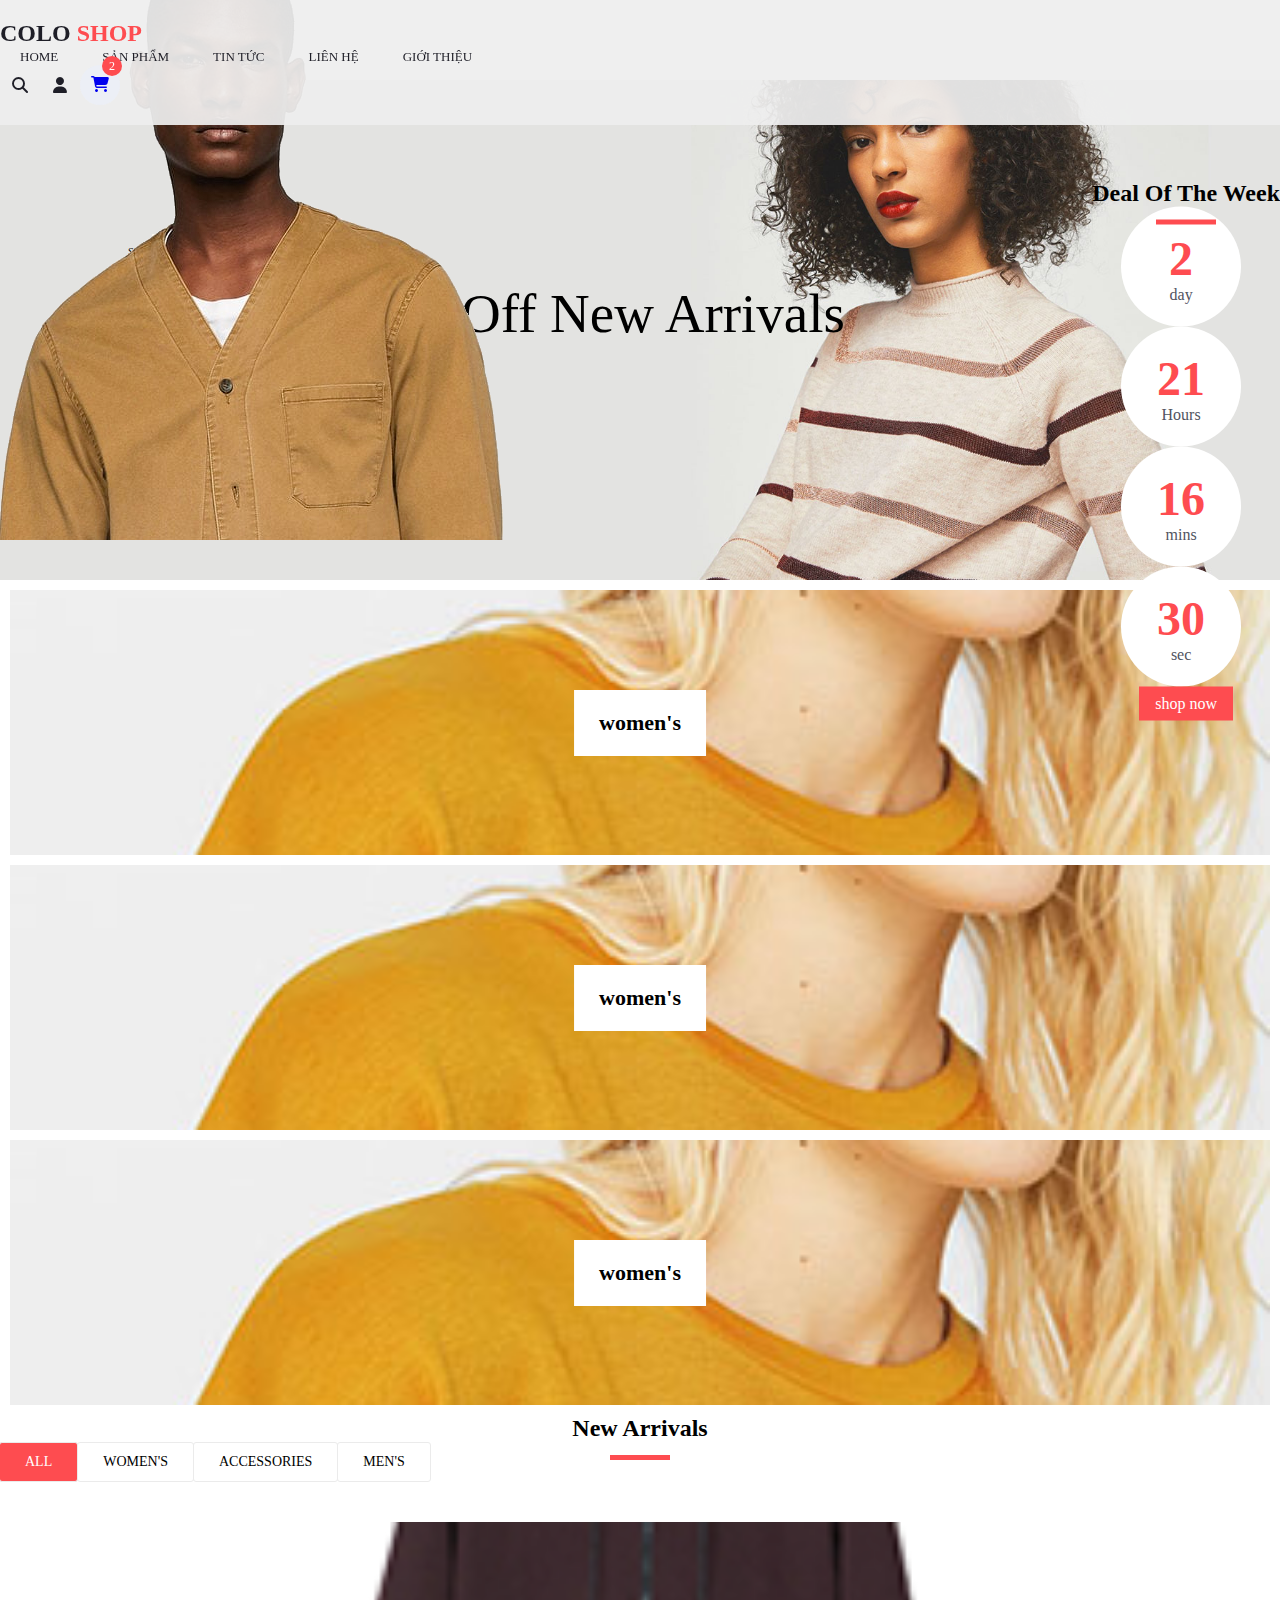
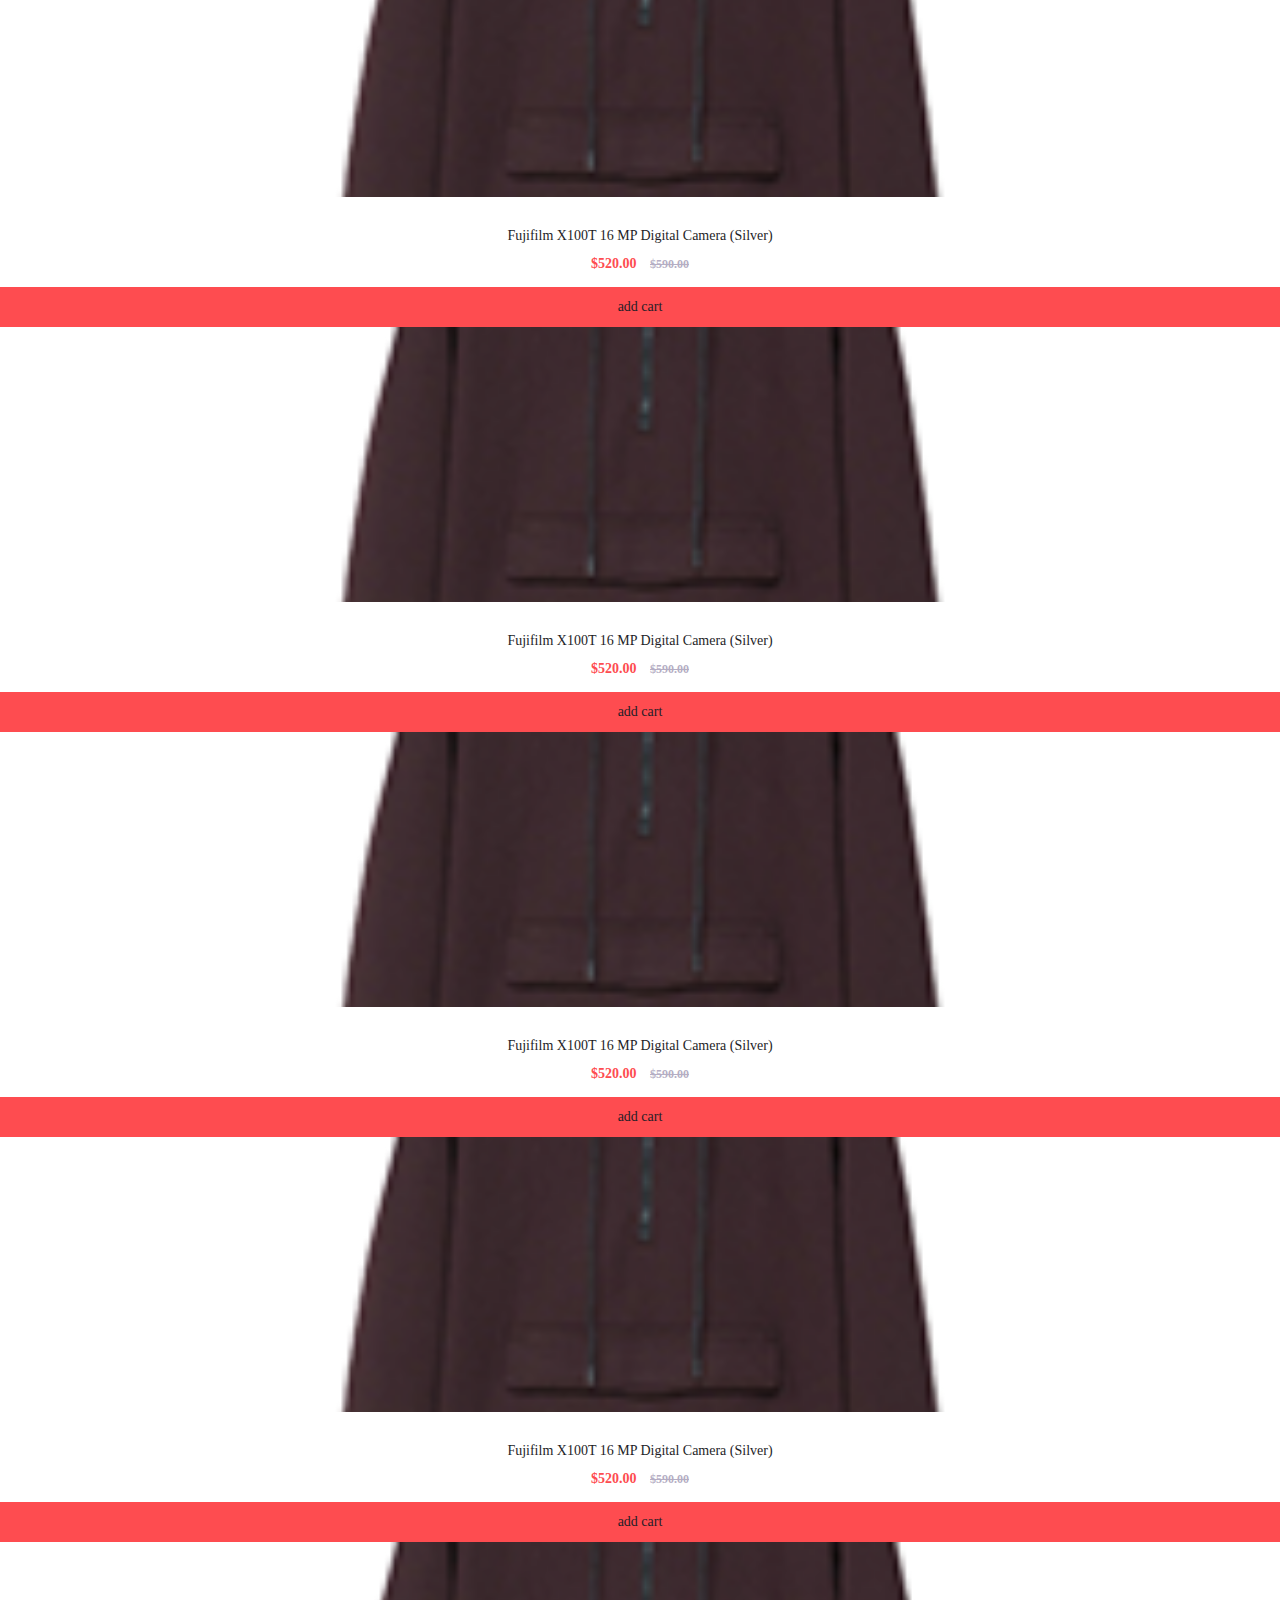
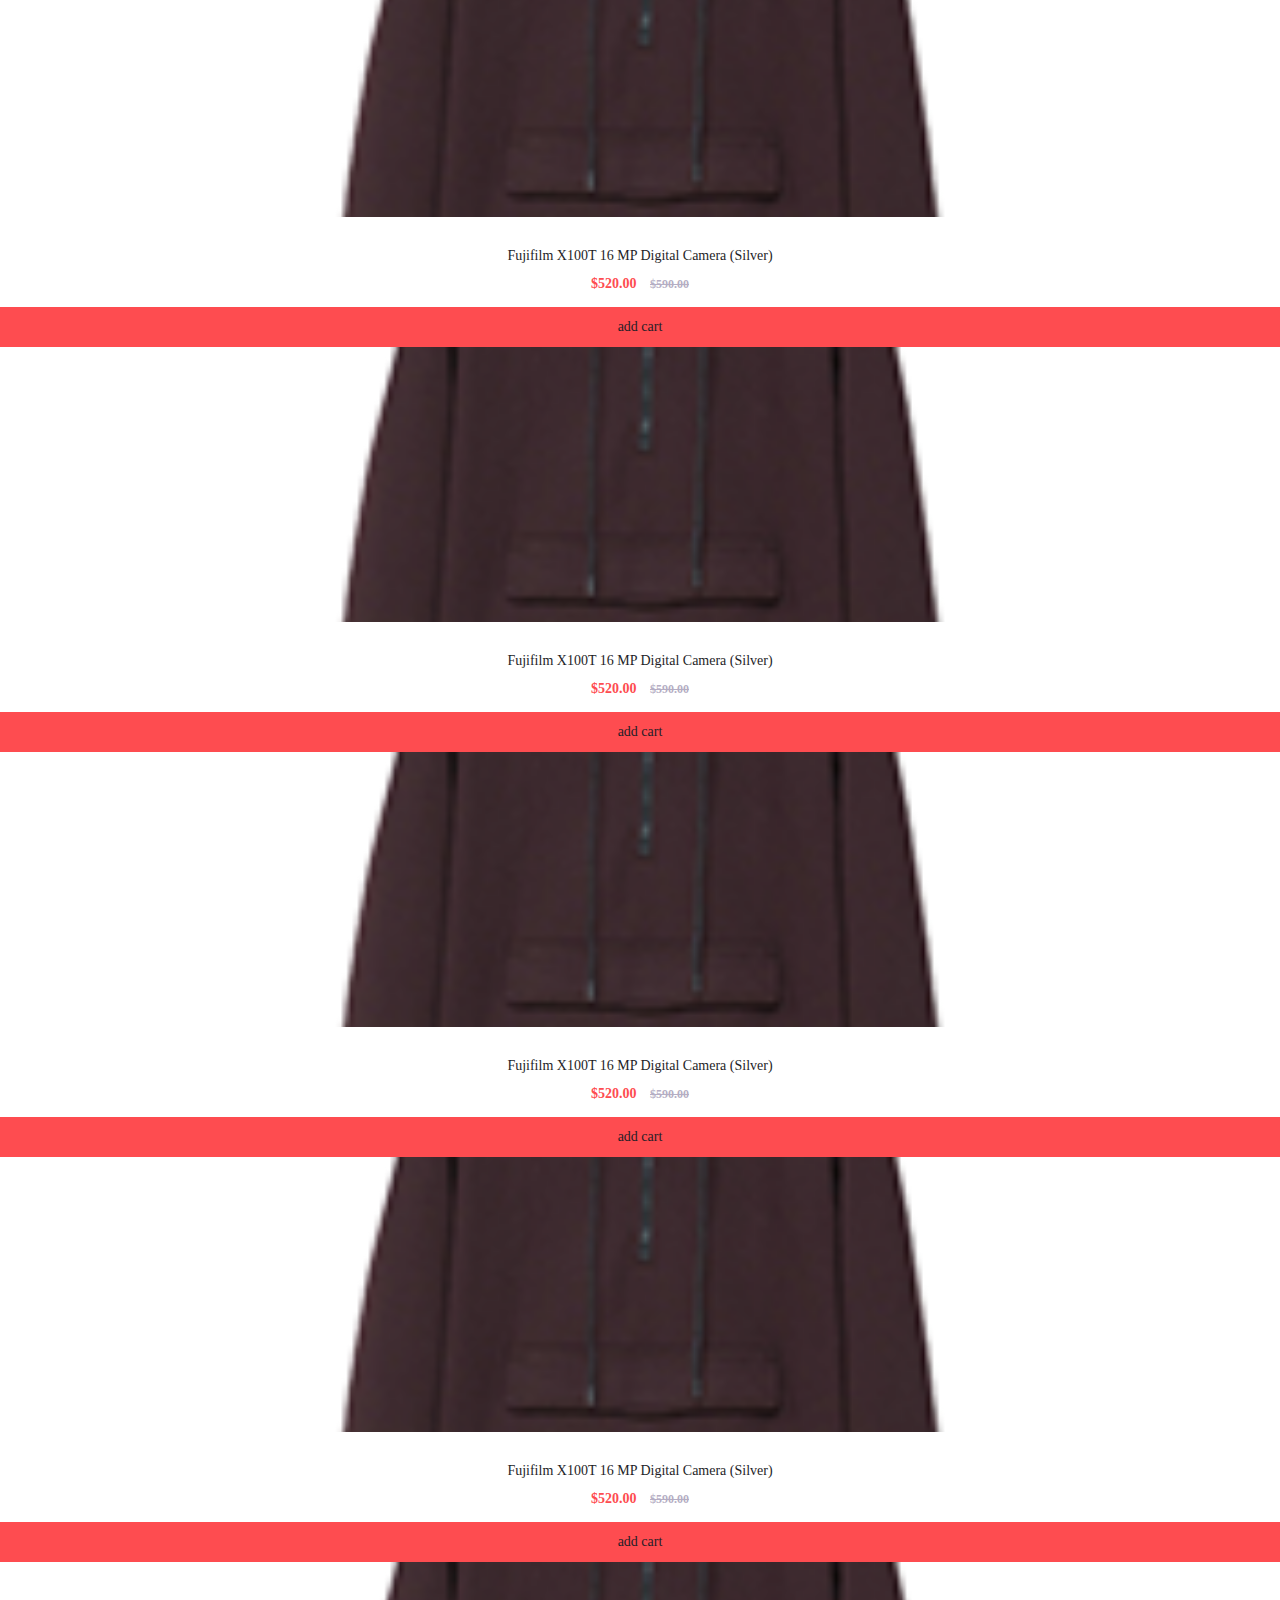
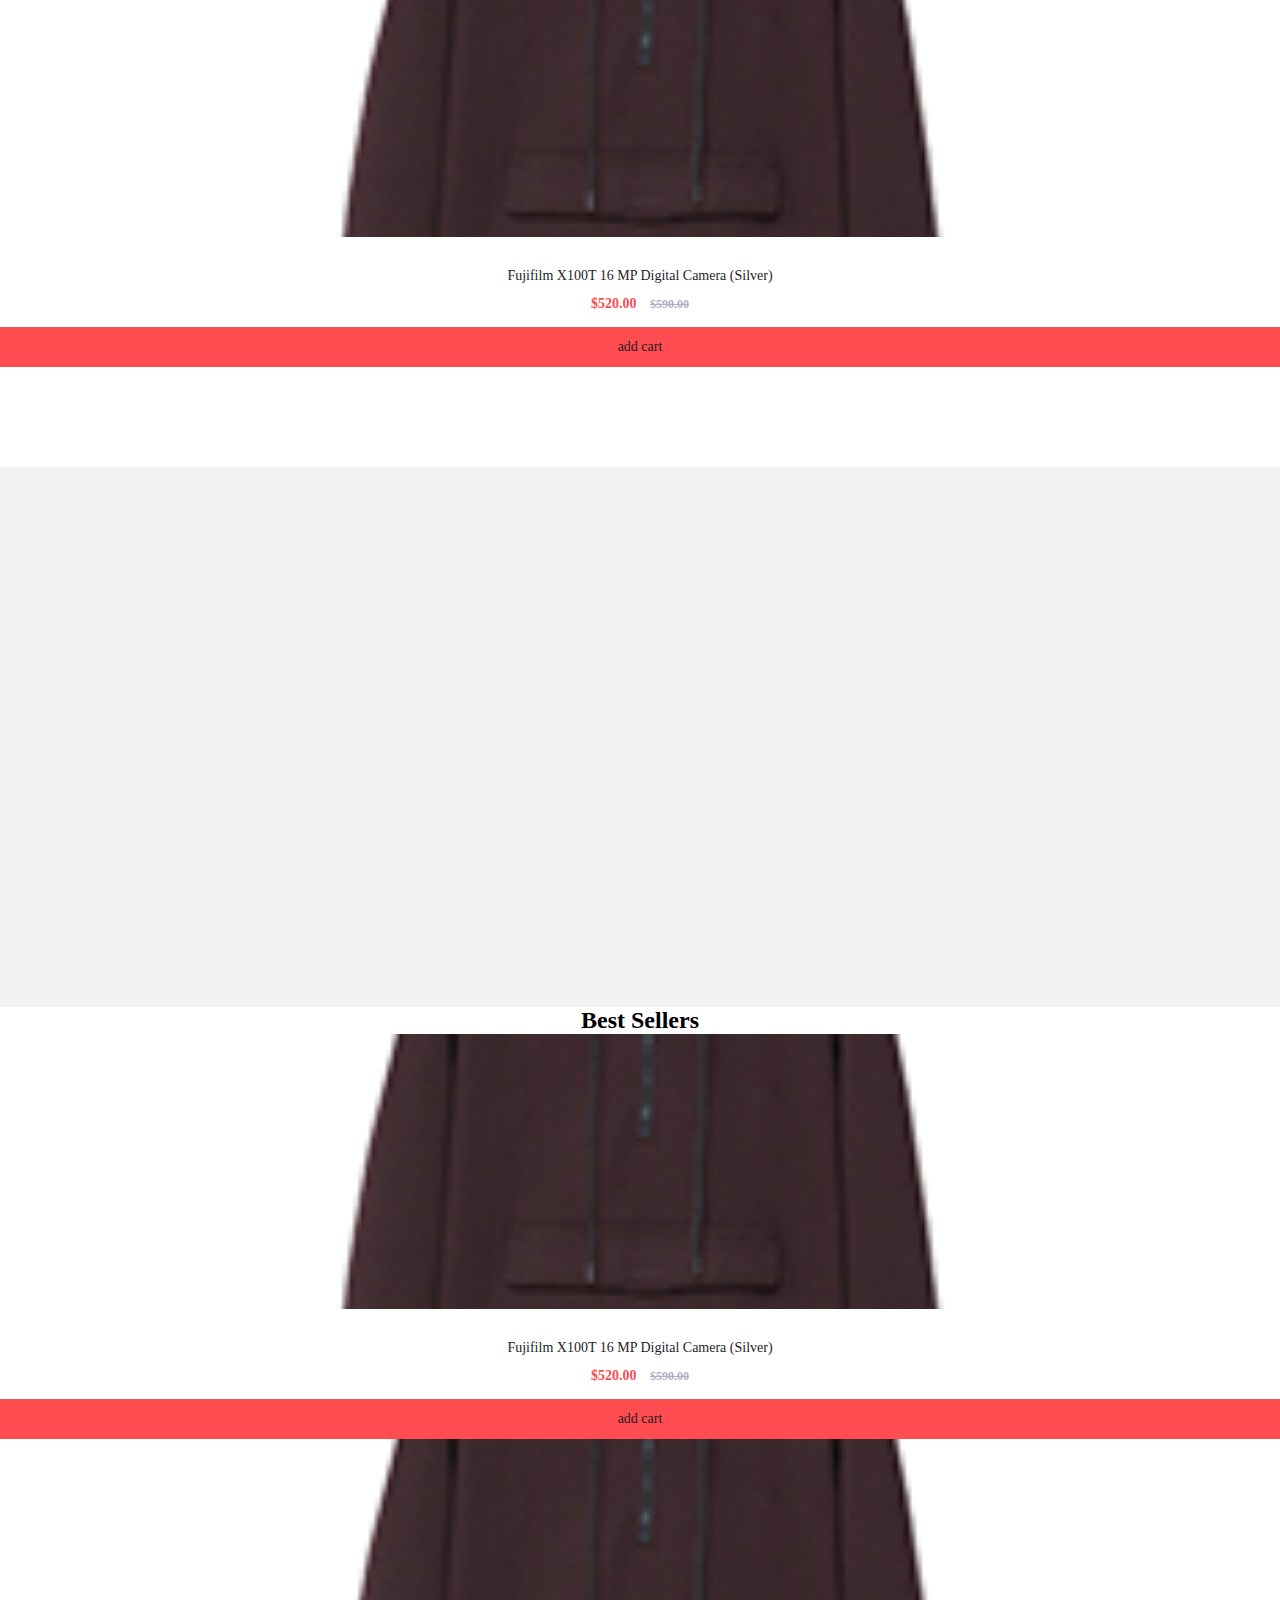
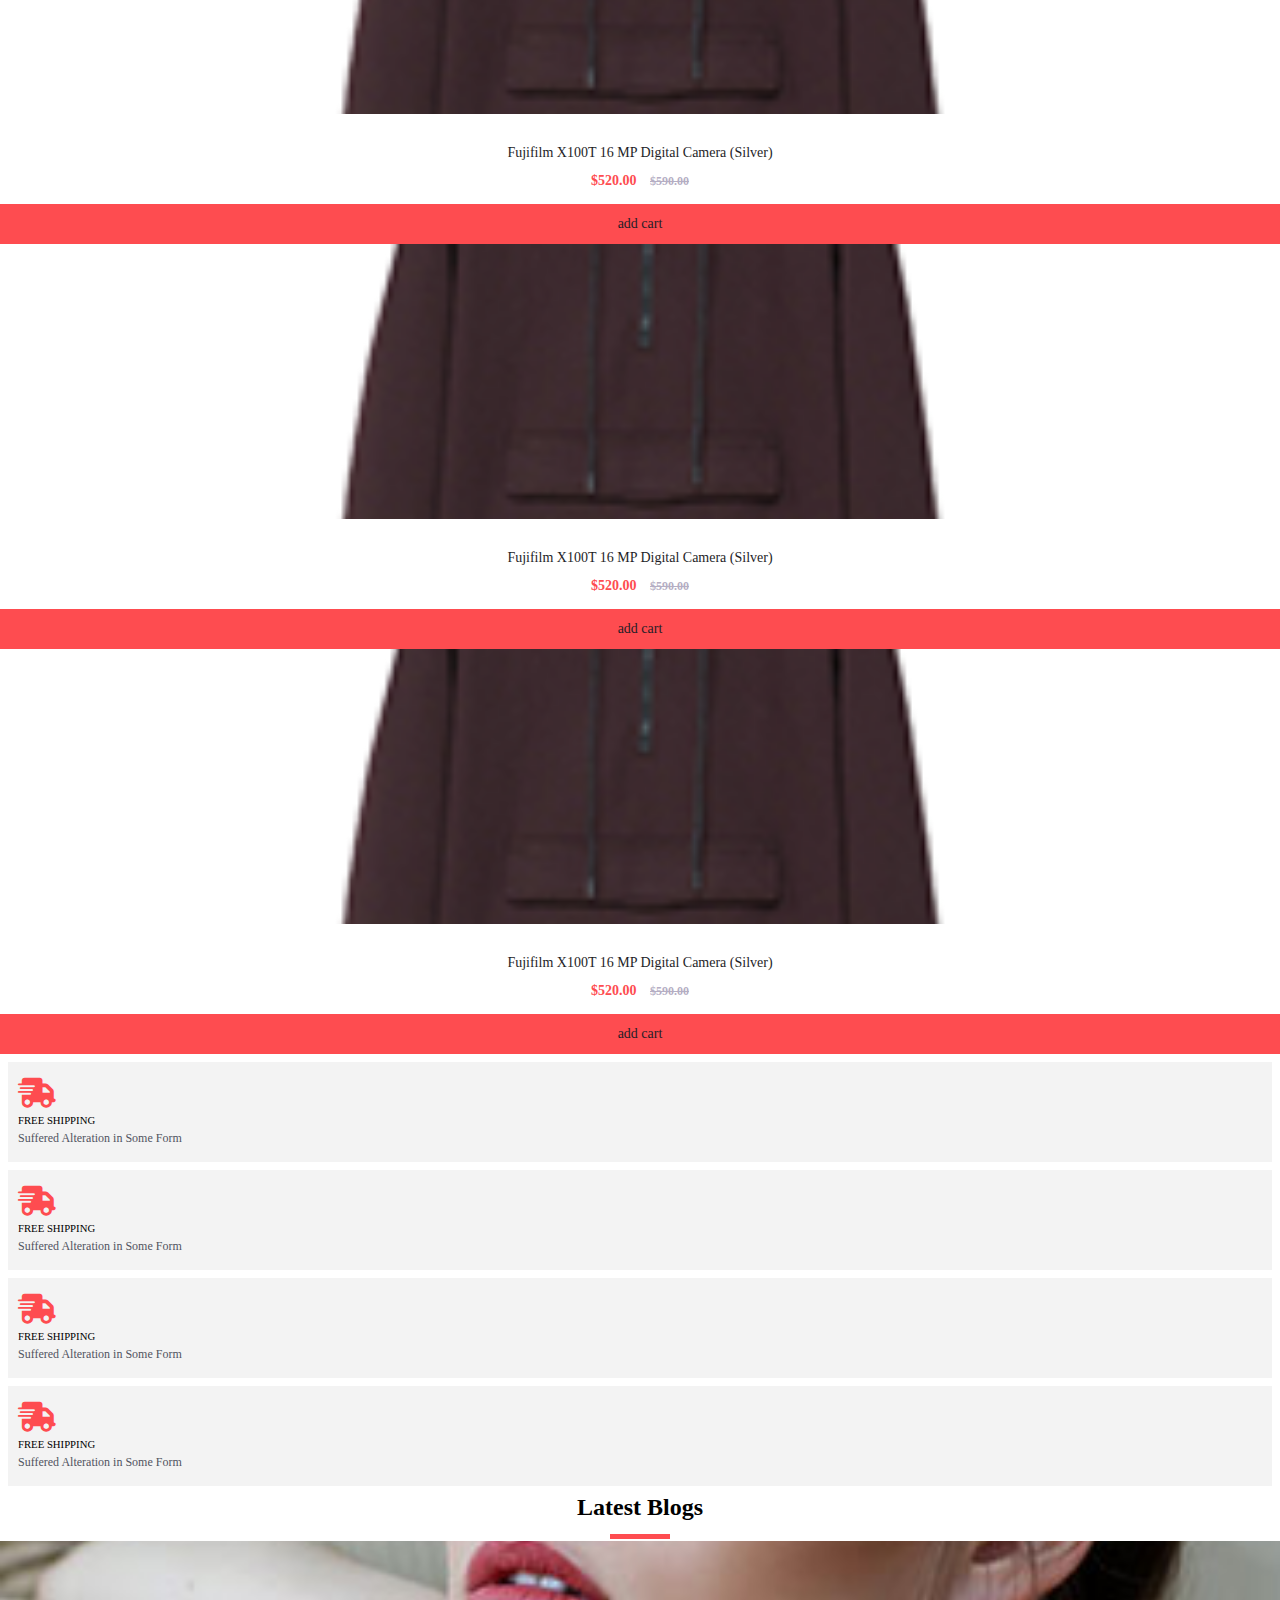
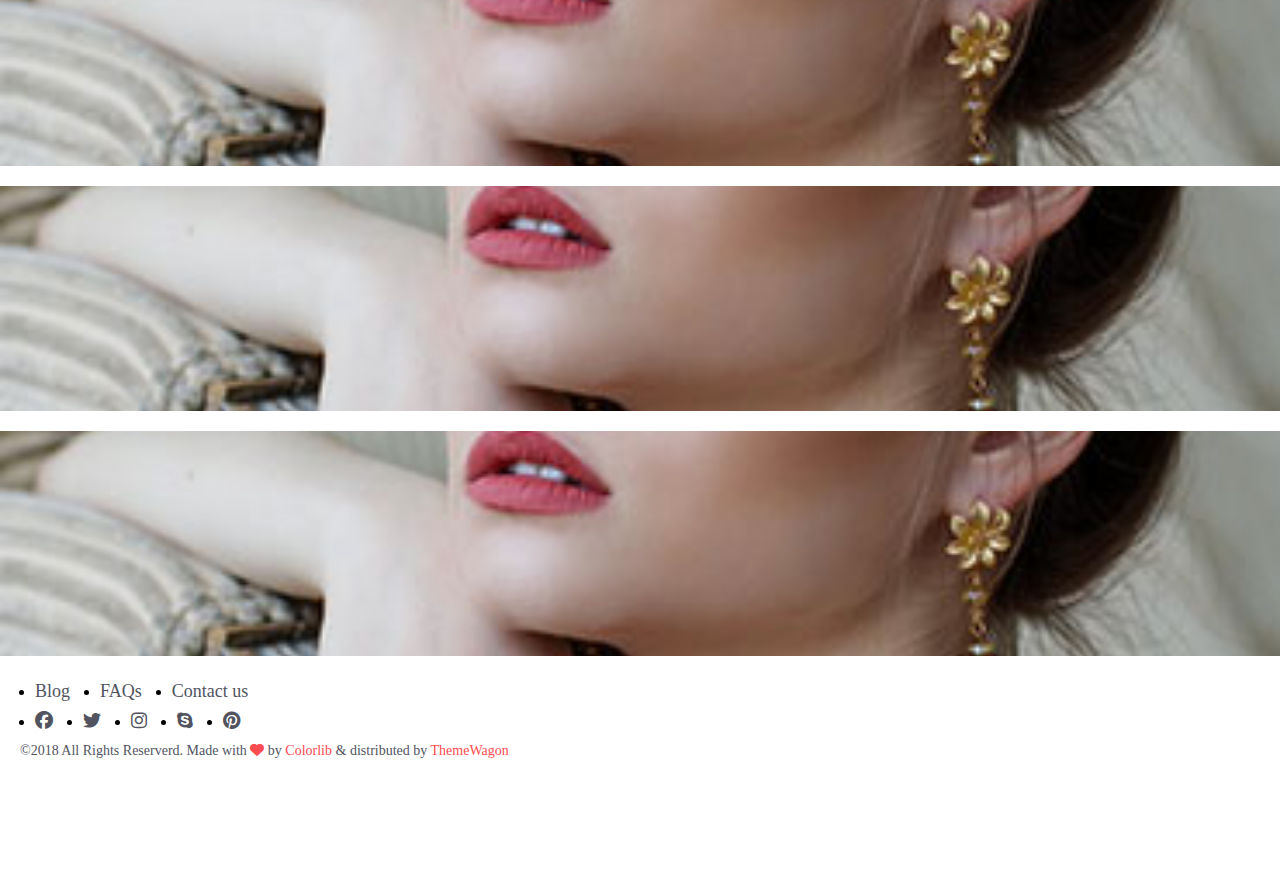
<file: color-shop/index.html>
<!DOCTYPE html>
<html lang="en">
  <head>
    <meta charset="UTF-8" />
    <meta http-equiv="X-UA-Compatible" content="IE=edge" />
    <meta name="viewport" content="width=device-width, initial-scale=1.0" />
    <link href="https://cdn.jsdelivr.net/npm/bootstrap@5.0.2/dist/css/bootstrap.min.css" rel="stylesheet"
		integrity="sha384-EVSTQN3/azprG1Anm3QDgpJLIm9Nao0Yz1ztcQTwFspd3yD65VohhpuuCOmLASjC" crossorigin="anonymous">

    <link
      rel="stylesheet"
      href="https://cdnjs.cloudflare.com/ajax/libs/font-awesome/6.2.0/css/all.min.css"
    />
    <link rel="stylesheet" href="./css/style.css" />
    <title>Document</title>
  </head>
  <body>
    <header>
      <div
        class="container nav d-flex align-items-center justify-content-between"
      >
        <div class="logo">
          <a href=""> COLO <span>SHOP</span> </a>
        </div>

        <div class="menu">
          <span class="close"><i class="fa-solid fa-xmark"></i></span>
          <a href="./index.html">Home</a>
          <a href="./products.html">sản phẩm</a>
          <a href="./blog.html">tin tức</a>
          <a href="./about.html">liên hệ</a>
          <a href="./contact.html">giới thiệu</a>
        </div>
        <div class="header_user">
          <ul class="list-unstyled">
            <li class="search"><i class="fa-solid fa-magnifying-glass"></i></li>
            <li><i class="fa-solid fa-user"></i></li>
            <li class="cart">
              <a href="./cart.html" class="text-black">
                <i class="fa-solid fa-cart-shopping"></i>
                <span class="quatity">2</span>
              </a>
            </li>
          </ul>
          <div class="navBar">
            <i class="fa-solid fa-bars"></i>
          </div>
        </div>
      </div>
    </header>
    <div class="body">
      <div class="banner">
        <div class="banner_content">
          <h6 class="banner__content--h6">Spring / Summer Collection 2017</h6>
          <h1 class="banner__content--h1 fs-1 w-10">
            Get up to 30% Off New Arrivals
          </h1>

          <button class="btn1 border-0">shop now</button>
        </div>
      </div>
      <div class="container">
        <div class="row mt-5">
          <div class="col-md-4 col-12">
            <div class="banner__item">
              <img src="./img/banner_1.jpg" alt="" />
              <a href="">women's</a>
            </div>
          </div>
          <div class="col-md-4 col-12">
            <div class="banner__item">
              <img src="./img/banner_1.jpg" alt="" />
              <a href="">women's</a>
            </div>
          </div>
          <div class="col-md-4 col-12">
            <div class="banner__item">
              <img src="./img/banner_1.jpg" alt="" />
              <a href="">women's</a>
            </div>
          </div>
        </div>
      </div>

      <section class="container mt-5">
        <h2 class="tilte">New Arrivals</h2>

        <div class="arrivals mt-5">
          <div class="d-flex align-items-center justify-content-center mt-2">
            <ul class="menu_tabs list-unstyled">
              <li>All</li>
              <li>women's</li>
              <li>accessories</li>
              <li>men's</li>
            </ul>
          </div>

          <div class="tabs__content">
            <div class="tab-item">
              <div class="row">
                <div class="col-md-3 col-12 col-sm-4">
                  <div class="box_product">
                    <img src="./img/product_1.png" alt="" />
                    <div class="box_product-content">
                      <a href="./trangchitietProduct.html"
                        >Fujifilm X100T 16 MP Digital Camera (Silver)</a
                      >
                      <div class="product-price">
                        $520.00
                        <span>$590.00</span>
                      </div>
                      <a
                        href="./trangchitietProduct.html"
                        class="btn1 mt-3 text-white"
                        style="width: 100%"
                        >add cart</a
                      >
                    </div>
                  </div>
                </div>
                <div class="col-md-3 col-12 col-sm-4">
                  <div class="box_product">
                    <img src="./img/product_1.png" alt="" />
                    <div class="box_product-content">
                      <a href="./trangchitietProduct.html"
                        >Fujifilm X100T 16 MP Digital Camera (Silver)</a
                      >
                      <div class="product-price">
                        $520.00
                        <span>$590.00</span>
                      </div>
                      <a
                        href="./trangchitietProduct.html"
                        class="btn1 mt-3 text-white"
                        style="width: 100%"
                        >add cart</a
                      >
                    </div>
                  </div>
                </div>
                <div class="col-md-3 col-12 col-sm-4">
                  <div class="box_product">
                    <img src="./img/product_1.png" alt="" />
                    <div class="box_product-content">
                      <a href="./trangchitietProduct.html"
                        >Fujifilm X100T 16 MP Digital Camera (Silver)</a
                      >
                      <div class="product-price">
                        $520.00
                        <span>$590.00</span>
                      </div>
                      <a
                        href="./trangchitietProduct.html"
                        class="btn1 mt-3 text-white"
                        style="width: 100%"
                        >add cart</a
                      >
                    </div>
                  </div>
                </div>
                <div class="col-md-3 col-12 col-sm-4">
                  <div class="box_product">
                    <img src="./img/product_1.png" alt="" />
                    <div class="box_product-content">
                      <a href="./trangchitietProduct.html"
                        >Fujifilm X100T 16 MP Digital Camera (Silver)</a
                      >
                      <div class="product-price">
                        $520.00
                        <span>$590.00</span>
                      </div>
                      <a
                        href="./trangchitietProduct.html"
                        class="btn1 mt-3 text-white"
                        style="width: 100%"
                        >add cart</a
                      >
                    </div>
                  </div>
                </div>
                <div class="col-md-3 col-12 col-sm-4">
                  <div class="box_product">
                    <img src="./img/product_1.png" alt="" />
                    <div class="box_product-content">
                      <a href="./trangchitietProduct.html"
                        >Fujifilm X100T 16 MP Digital Camera (Silver)</a
                      >
                      <div class="product-price">
                        $520.00
                        <span>$590.00</span>
                      </div>
                      <a
                        href="./trangchitietProduct.html"
                        class="btn1 mt-3 text-white"
                        style="width: 100%"
                        >add cart</a
                      >
                    </div>
                  </div>
                </div>
                <div class="col-md-3 col-12 col-sm-4">
                  <div class="box_product">
                    <img src="./img/product_1.png" alt="" />
                    <div class="box_product-content">
                      <a href="./trangchitietProduct.html"
                        >Fujifilm X100T 16 MP Digital Camera (Silver)</a
                      >
                      <div class="product-price">
                        $520.00
                        <span>$590.00</span>
                      </div>
                      <a
                        href="./trangchitietProduct.html"
                        class="btn1 mt-3 text-white"
                        style="width: 100%"
                        >add cart</a
                      >
                    </div>
                  </div>
                </div>
                <div class="col-md-3 col-12 col-sm-4">
                  <div class="box_product">
                    <img src="./img/product_1.png" alt="" />
                    <div class="box_product-content">
                      <a href="./trangchitietProduct.html"
                        >Fujifilm X100T 16 MP Digital Camera (Silver)</a
                      >
                      <div class="product-price">
                        $520.00
                        <span>$590.00</span>
                      </div>
                      <a
                        href="./trangchitietProduct.html"
                        class="btn1 mt-3 text-white"
                        style="width: 100%"
                        >add cart</a
                      >
                    </div>
                  </div>
                </div>
                <div class="col-md-3 col-12 col-sm-4">
                  <div class="box_product">
                    <img src="./img/product_1.png" alt="" />
                    <div class="box_product-content">
                      <a href="./trangchitietProduct.html"
                        >Fujifilm X100T 16 MP Digital Camera (Silver)</a
                      >
                      <div class="product-price">
                        $520.00
                        <span>$590.00</span>
                      </div>
                      <a
                        href="./trangchitietProduct.html"
                        class="btn1 mt-3 text-white"
                        style="width: 100%"
                        >add cart</a
                      >
                    </div>
                  </div>
                </div>
                <div class="col-md-3 col-12 col-sm-4">
                  <div class="box_product">
                    <img src="./img/product_1.png" alt="" />
                    <div class="box_product-content">
                      <a href="./trangchitietProduct.html"
                        >Fujifilm X100T 16 MP Digital Camera (Silver)</a
                      >
                      <div class="product-price">
                        $520.00
                        <span>$590.00</span>
                      </div>
                      <a
                        href="./trangchitietProduct.html"
                        class="btn1 mt-3 text-white"
                        style="width: 100%"
                        >add cart</a
                      >
                    </div>
                  </div>
                </div>
              </div>
            </div>
            <div class="tab-item">
              <div class="row">
                <div class="col-md-3 col-12 col-sm-4">
                  <div class="box_product">
                    <img src="./img/product_1.png" alt="" />
                    <div class="box_product-content">
                      <a href="./trangchitietProduct.html"
                        >Fujifilm X100T 16 MP Digital Camera (Silver)</a
                      >
                      <div class="product-price">
                        $520.00
                        <span>$590.00</span>
                      </div>
                      <a
                        href="./trangchitietProduct.html"
                        class="btn1 mt-3 text-white"
                        style="width: 100%"
                        >add cart</a
                      >
                    </div>
                  </div>
                </div>
                <div class="col-md-3 col-12 col-sm-4">
                  <div class="box_product">
                    <img src="./img/product_1.png" alt="" />
                    <div class="box_product-content">
                      <a href="./trangchitietProduct.html"
                        >Fujifilm X100T 16 MP Digital Camera (Silver)</a
                      >
                      <div class="product-price">
                        $520.00
                        <span>$590.00</span>
                      </div>
                      <a
                        href="./trangchitietProduct.html"
                        class="btn1 mt-3 text-white"
                        style="width: 100%"
                        >add cart</a
                      >
                    </div>
                  </div>
                </div>
                <div class="col-md-3 col-12 col-sm-4">
                  <div class="box_product">
                    <img src="./img/product_1.png" alt="" />
                    <div class="box_product-content">
                      <a href="./trangchitietProduct.html"
                        >Fujifilm X100T 16 MP Digital Camera (Silver)</a
                      >
                      <div class="product-price">
                        $520.00
                        <span>$590.00</span>
                      </div>
                      <a
                        href="./trangchitietProduct.html"
                        class="btn1 mt-3 text-white"
                        style="width: 100%"
                        >add cart</a
                      >
                    </div>
                  </div>
                </div>
                <div class="col-md-3 col-12 col-sm-4">
                  <div class="box_product">
                    <img src="./img/product_1.png" alt="" />
                    <div class="box_product-content">
                      <a href="./trangchitietProduct.html"
                        >Fujifilm X100T 16 MP Digital Camera (Silver)</a
                      >
                      <div class="product-price">
                        $520.00
                        <span>$590.00</span>
                      </div>
                      <a
                        href="./trangchitietProduct.html"
                        class="btn1 mt-3 text-white"
                        style="width: 100%"
                        >add cart</a
                      >
                    </div>
                  </div>
                </div>
              </div>
            </div>
            <div class="tab-item">
              <div class="row">
                <div class="col-md-3 col-12 col-sm-4">
                  <div class="box_product">
                    <img src="./img/product_1.png" alt="" />
                    <div class="box_product-content">
                      <a href="./trangchitietProduct.html"
                        >Fujifilm X100T 16 MP Digital Camera (Silver)</a
                      >
                      <div class="product-price">
                        $520.00
                        <span>$590.00</span>
                      </div>
                      <a
                        href="./trangchitietProduct.html"
                        class="btn1 mt-3 text-white"
                        style="width: 100%"
                        >add cart</a
                      >
                    </div>
                  </div>
                </div>
                <div class="col-md-3 col-12 col-sm-4">
                  <div class="box_product">
                    <img src="./img/product_1.png" alt="" />
                    <div class="box_product-content">
                      <a href="./trangchitietProduct.html"
                        >Fujifilm X100T 16 MP Digital Camera (Silver)</a
                      >
                      <div class="product-price">
                        $520.00
                        <span>$590.00</span>
                      </div>
                      <a
                        href="./trangchitietProduct.html"
                        class="btn1 mt-3 text-white"
                        style="width: 100%"
                        >add cart</a
                      >
                    </div>
                  </div>
                </div>
                <div class="col-md-3 col-12 col-sm-4">
                  <div class="box_product">
                    <img src="./img/product_1.png" alt="" />
                    <div class="box_product-content">
                      <a href="./trangchitietProduct.html"
                        >Fujifilm X100T 16 MP Digital Camera (Silver)</a
                      >
                      <div class="product-price">
                        $520.00
                        <span>$590.00</span>
                      </div>
                      <a
                        href="./trangchitietProduct.html"
                        class="btn1 mt-3 text-white"
                        style="width: 100%"
                        >add cart</a
                      >
                    </div>
                  </div>
                </div>
              </div>
            </div>
            <div class="tab-item">
              <div class="row">
                <div class="col-md-3 col-12 col-sm-4">
                  <div class="box_product">
                    <img src="./img/product_1.png" alt="" />
                    <div class="box_product-content">
                      <a href="./trangchitietProduct.html"
                        >Fujifilm X100T 16 MP Digital Camera (Silver)</a
                      >
                      <div class="product-price">
                        $520.00
                        <span>$590.00</span>
                      </div>
                      <a
                        href="./trangchitietProduct.html"
                        class="btn1 mt-3 text-white"
                        style="width: 100%"
                        >add cart</a
                      >
                    </div>
                  </div>
                </div>
              </div>
            </div>
          </div>
        </div>
      </section>
      <section class="deal_ofthe_week_img mt-5 position-relative">
        <div class="container">
          <div class="col-12 col-md-6 deal">
            <img src="./img/deal_ofthe_week.png" alt="" />
          </div>
          <div class="deal-right">
            <h2 class="tilte">Deal Of The Week</h2>
            <div class="timer mt-5 d-flex align-items-center">
              <div class="timer-box"><span>2</span> <span>day</span></div>
              <div class="timer-box"><span>21</span> <span>Hours</span></div>
              <div class="timer-box"><span>16</span> <span>mins</span></div>
              <div class="timer-box"><span>30</span> <span>sec</span></div>
            </div>
            <a class="btn1 mt-5" href=" ">shop now</a>
          </div>
        </div>
      </section>

      <section class="best-sale mt-5 container">
        <h2 class="tilte">Best Sellers</h2>
        <div class="">
          <div class="row">
            <div class="col-md-3 col-12 col-sm-4">
              <div class="box_product">
                <img src="./img/product_1.png" alt="" />
                <div class="box_product-content">
                  <a href="./trangchitietProduct.html"
                    >Fujifilm X100T 16 MP Digital Camera (Silver)</a
                  >
                  <div class="product-price">
                    $520.00
                    <span>$590.00</span>
                  </div>
                  <a
                    href="./trangchitietProduct.html"
                    class="btn1 mt-3 text-white"
                    style="width: 100%"
                    >add cart</a
                  >
                </div>
              </div>
            </div>
            <div class="col-md-3 col-12 col-sm-4">
              <div class="box_product">
                <img src="./img/product_1.png" alt="" />
                <div class="box_product-content">
                  <a href="./trangchitietProduct.html"
                    >Fujifilm X100T 16 MP Digital Camera (Silver)</a
                  >
                  <div class="product-price">
                    $520.00
                    <span>$590.00</span>
                  </div>
                  <a
                    href="./trangchitietProduct.html"
                    class="btn1 mt-3 text-white"
                    style="width: 100%"
                    >add cart</a
                  >
                </div>
              </div>
            </div>
            <div class="col-md-3 col-12 col-sm-4">
              <div class="box_product">
                <img src="./img/product_1.png" alt="" />
                <div class="box_product-content">
                  <a href="./trangchitietProduct.html"
                    >Fujifilm X100T 16 MP Digital Camera (Silver)</a
                  >
                  <div class="product-price">
                    $520.00
                    <span>$590.00</span>
                  </div>
                  <a
                    href="./trangchitietProduct.html"
                    class="btn1 mt-3 text-white"
                    style="width: 100%"
                    >add cart</a
                  >
                </div>
              </div>
            </div>
            <div class="col-md-3 col-12 col-sm-4">
              <div class="box_product">
                <img src="./img/product_1.png" alt="" />
                <div class="box_product-content">
                  <a href="./trangchitietProduct.html"
                    >Fujifilm X100T 16 MP Digital Camera (Silver)</a
                  >
                  <div class="product-price">
                    $520.00
                    <span>$590.00</span>
                  </div>
                  <a
                    href="./trangchitietProduct.html"
                    class="btn1 mt-3 text-white"
                    style="width: 100%"
                    >add cart</a
                  >
                </div>
              </div>
            </div>
          </div>
        </div>
      </section>

      <section class="mt-5 benefit">
        <div class="container mt-5">
          <div class="row">
            <div class="col-12 col-md-3">
              <div class="benefit_item d-flex align-items-center">
                <span class="benefit_icon"
                  ><i class="fa-solid fa-truck-fast"></i
                ></span>
                <div class="mx-3 benefit_content">
                  <h6>free shipping</h6>
                  <p>Suffered Alteration in Some Form</p>
                </div>
              </div>
            </div>
            <div class="col-12 col-md-3">
              <div class="benefit_item d-flex align-items-center">
                <span class="benefit_icon"
                  ><i class="fa-solid fa-truck-fast"></i
                ></span>
                <div class="mx-3 benefit_content">
                  <h6>free shipping</h6>
                  <p>Suffered Alteration in Some Form</p>
                </div>
              </div>
            </div>
            <div class="col-12 col-md-3">
              <div class="benefit_item d-flex align-items-center">
                <span class="benefit_icon"
                  ><i class="fa-solid fa-truck-fast"></i
                ></span>
                <div class="mx-3 benefit_content">
                  <h6>free shipping</h6>
                  <p>Suffered Alteration in Some Form</p>
                </div>
              </div>
            </div>
            <div class="col-12 col-md-3">
              <div class="benefit_item d-flex align-items-center">
                <span class="benefit_icon"
                  ><i class="fa-solid fa-truck-fast"></i
                ></span>
                <div class="mx-3 benefit_content">
                  <h6>free shipping</h6>
                  <p>Suffered Alteration in Some Form</p>
                </div>
              </div>
            </div>
          </div>
        </div>
      </section>

      <section class="Latest mt-5 container">
        <h2 class="tilte">Latest Blogs</h2>
        <div class="row mt-5">
          <div class="col-12 col-md-4">
            <div class="latest_item">
              <img src="./img/blog_2.jpg" alt="" />
              <div class="latest_content">
                <h4>Here are the trends I see coming this fall</h4>
                <span>by admin | dec 01, 2017</span>
                <a href="">Read more</a>
              </div>
            </div>
          </div>
          <div class="col-12 col-md-4">
            <div class="latest_item">
              <img src="./img/blog_2.jpg" alt="" />
              <div class="latest_content">
                <h4>Here are the trends I see coming this fall</h4>
                <span>by admin | dec 01, 2017</span>
                <a href="">Read more</a>
              </div>
            </div>
          </div>
          <div class="col-12 col-md-4">
            <div class="latest_item">
              <img src="./img/blog_2.jpg" alt="" />
              <div class="latest_content">
                <h4>Here are the trends I see coming this fall</h4>
                <span>by admin | dec 01, 2017</span>
                <a href="">Read more</a>
              </div>
            </div>
          </div>
        </div>
      </section>
    </div>
    <footer class="container mt-5">
      <div class="footer_nav d-flex align-items-center justify-content-between">
        <div>
          <ul class="list-unstyled">
            <li><a href="">Blog</a></li>
            <li><a href="">FAQs</a></li>
            <li><a href="">Contact us</a></li>
          </ul>
        </div>
        <div>
          <ul class="list-unstyled">
            <li>
              <a href="">
                <i class="fa-brands fa-facebook"></i>
              </a>
            </li>
            <li>
              <a href="">
                <i class="fa-brands fa-twitter"></i>
              </a>
            </li>
            <li>
              <a href="">
                <i class="fa-brands fa-instagram"></i>
              </a>
            </li>
            <li>
              <a href="">
                <i class="fa-brands fa-skype"></i>
              </a>
            </li>
            <li>
              <a href="">
                <i class="fa-brands fa-pinterest"></i>
              </a>
            </li>
          </ul>
        </div>
      </div>

      <div class="mt-5">
        <div class="cr">
          ©2018 All Rights Reserverd. Made with
          <i class="fa-solid fa-heart"></i> by <a href="">Colorlib</a> &
          distributed by
          <a href="">ThemeWagon</a>
        </div>
      </div>
    </footer>
    <script src="./node_modules/jquery/dist/jquery.min.js"></script>
    <script>
      $(".navBar").click(function () {
        $(".menu").addClass("active");
      });
      $(".close").click(function () {
        $(".menu").removeClass("active");
      });
      $(document).ready(function () {
        $(".menu_tabs li:first").addClass("active");
        $(".tab-item:first").show();

        $(".menu_tabs li").click(function () {
          $(".menu_tabs li").removeClass("active");
          $(this).addClass("active");
          $(".tab-item").hide();
          let index = $(this).index();
          $(`.tab-item:eq(${index})`).show();
        });
      });
    </script>
  </body>
</html>
</file>
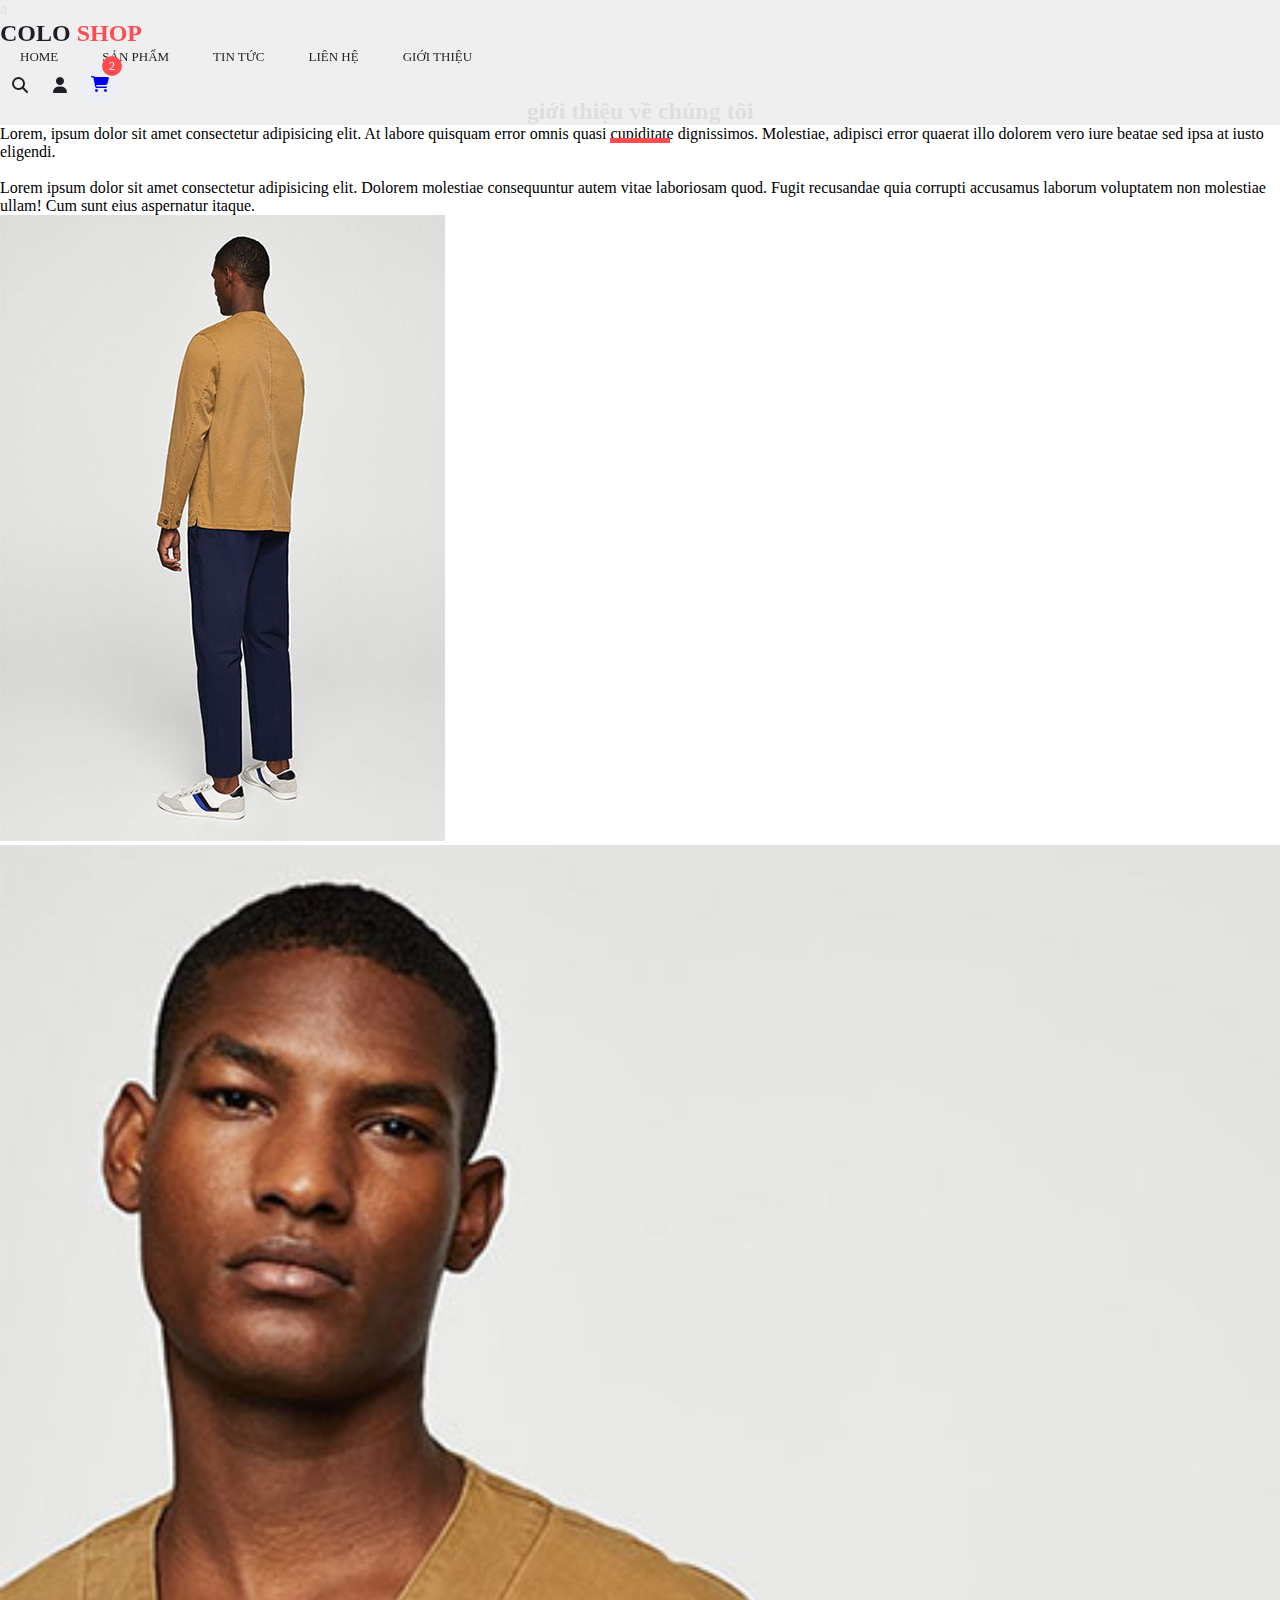
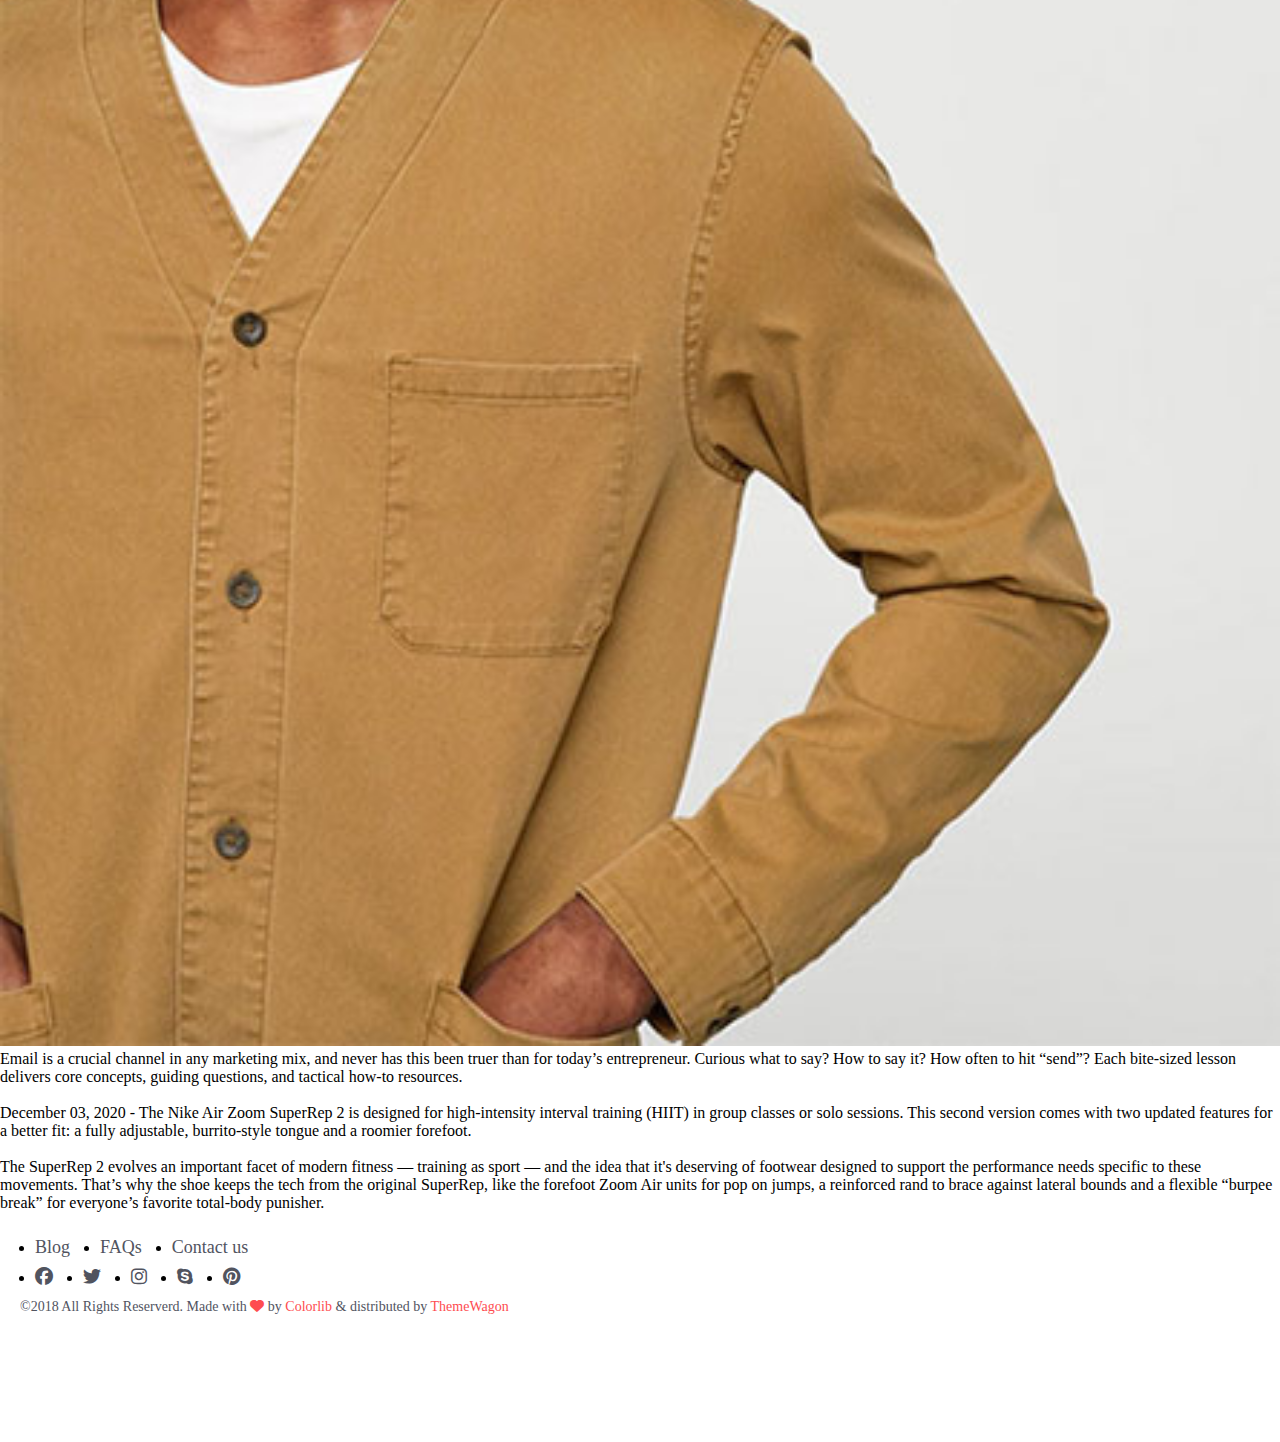
<file: color-shop/about.html>
<!DOCTYPE html>
<html lang="en">
  <head>
    <meta charset="UTF-8" />
    <meta http-equiv="X-UA-Compatible" content="IE=edge" />
    <meta name="viewport" content="width=device-width, initial-scale=1.0" />
    <link href="https://cdn.jsdelivr.net/npm/bootstrap@5.0.2/dist/css/bootstrap.min.css" rel="stylesheet"
		integrity="sha384-EVSTQN3/azprG1Anm3QDgpJLIm9Nao0Yz1ztcQTwFspd3yD65VohhpuuCOmLASjC" crossorigin="anonymous">

    <link
      rel="stylesheet"
      href="https://cdnjs.cloudflare.com/ajax/libs/font-awesome/6.2.0/css/all.min.css"
    />
    <link rel="stylesheet" href="./css/style.css" />
    <title>Document</title>
  </head>
  <body>
    <header>
      <div
        class="container nav d-flex align-items-center justify-content-between"
      >
        <div class="logo">
          <a href=""> COLO <span>SHOP</span> </a>
        </div>

        <div class="menu">
          <span class="close"><i class="fa-solid fa-xmark"></i></span>
          <a href="./index.html">Home</a>
          <a href="./products.html">sản phẩm</a>
          <a href="./blog.html">tin tức</a>
          <a href="./about.html">liên hệ</a>
          <a href="./contact.html">giới thiệu</a>
        </div>
        <div class="header_user">
          <ul class="list-unstyled">
            <li class="search"><i class="fa-solid fa-magnifying-glass"></i></li>
            <li><i class="fa-solid fa-user"></i></li>
            <li class="cart">
              <a href="./cart.html" class="text-black">
                <i class="fa-solid fa-cart-shopping"></i>
                <span class="quatity">2</span>
              </a>
            </li>
          </ul>
          <div class="navBar">
            <i class="fa-solid fa-bars"></i>
          </div>
        </div>
      </div>
    </header>
    <div class="mt-5">a</div>
    <div class="body container">
      <h2 class="tilte mt-5">giới thiệu về chúng tôi</h2>
      <div class="row mt-5">
        <div class="col-12 col-md-6">
          <div class="p-5">
            Lorem, ipsum dolor sit amet consectetur adipisicing elit. At labore
            quisquam error omnis quasi cupiditate dignissimos. Molestiae,
            adipisci error quaerat illo dolorem vero iure beatae sed ipsa at
            iusto eligendi. <br />
            <br />
            Lorem ipsum dolor sit amet consectetur adipisicing elit. Dolorem
            molestiae consequuntur autem vitae laboriosam quod. Fugit recusandae
            quia corrupti accusamus laborum voluptatem non molestiae ullam! Cum
            sunt eius aspernatur itaque.
          </div>
        </div>
        <div class="col-12 col-md-6 p-5">
          <div>
            <img src="./img/desc_1.jpg" class="img-fluid" alt="" />
          </div>
        </div>

        <div class="col-12 col-md-6 p-5">
          <img src="./img/desc_2.jpg" alt="" class="w-10" />
        </div>
        <div class="col-12 col-md-6 p-5">
          <p>
            Email is a crucial channel in any marketing mix, and never has this
            been truer than for today’s entrepreneur. Curious what to say? How
            to say it? How often to hit “send”? Each bite-sized lesson delivers
            core concepts, guiding questions, and tactical how-to resources.
            <br />
            <br />

            December 03, 2020 - The Nike Air Zoom SuperRep 2 is designed for
            high-intensity interval training (HIIT) in group classes or solo
            sessions. This second version comes with two updated features for a
            better fit: a fully adjustable, burrito-style tongue and a roomier
            forefoot. <br />
            <br />
            The SuperRep 2 evolves an important facet of modern fitness —
            training as sport — and the idea that it's deserving of footwear
            designed to support the performance needs specific to these
            movements. That’s why the shoe keeps the tech from the original
            SuperRep, like the forefoot Zoom Air units for pop on jumps, a
            reinforced rand to brace against lateral bounds and a flexible
            “burpee break” for everyone’s favorite total-body punisher.
          </p>
        </div>
      </div>
    </div>
    <footer class="container mt-5">
      <div class="footer_nav d-flex align-items-center justify-content-between">
        <div>
          <ul class="list-unstyled">
            <li><a href="">Blog</a></li>
            <li><a href="">FAQs</a></li>
            <li><a href="">Contact us</a></li>
          </ul>
        </div>
        <div>
          <ul class="list-unstyled">
            <li>
              <a href="">
                <i class="fa-brands fa-facebook"></i>
              </a>
            </li>
            <li>
              <a href="">
                <i class="fa-brands fa-twitter"></i>
              </a>
            </li>
            <li>
              <a href="">
                <i class="fa-brands fa-instagram"></i>
              </a>
            </li>
            <li>
              <a href="">
                <i class="fa-brands fa-skype"></i>
              </a>
            </li>
            <li>
              <a href="">
                <i class="fa-brands fa-pinterest"></i>
              </a>
            </li>
          </ul>
        </div>
      </div>

      <div class="mt-5">
        <div class="cr">
          ©2018 All Rights Reserverd. Made with
          <i class="fa-solid fa-heart"></i> by <a href="">Colorlib</a> &
          distributed by
          <a href="">ThemeWagon</a>
        </div>
      </div>
    </footer>

    <script src="./node_modules/jquery/dist/jquery.min.js"></script>
    <script src="https://cdn.jsdelivr.net/npm/bootstrap@5.0.2/dist/js/bootstrap.bundle.min.js"
		integrity="sha384-MrcW6ZMFYlzcLA8Nl+NtUVF0sA7MsXsP1UyJoMp4YLEuNSfAP+JcXn/tWtIaxVXM"
		crossorigin="anonymous"></script>
    <script>
      $(".navBar").click(function () {
        $(".menu").addClass("active");
      });
      $(".close").click(function () {
        $(".menu").removeClass("active");
      });

      // $(".dropdown-toggle").dropdown("toggle");
      // tabs
    </script>
  </body>
</html>
</file>
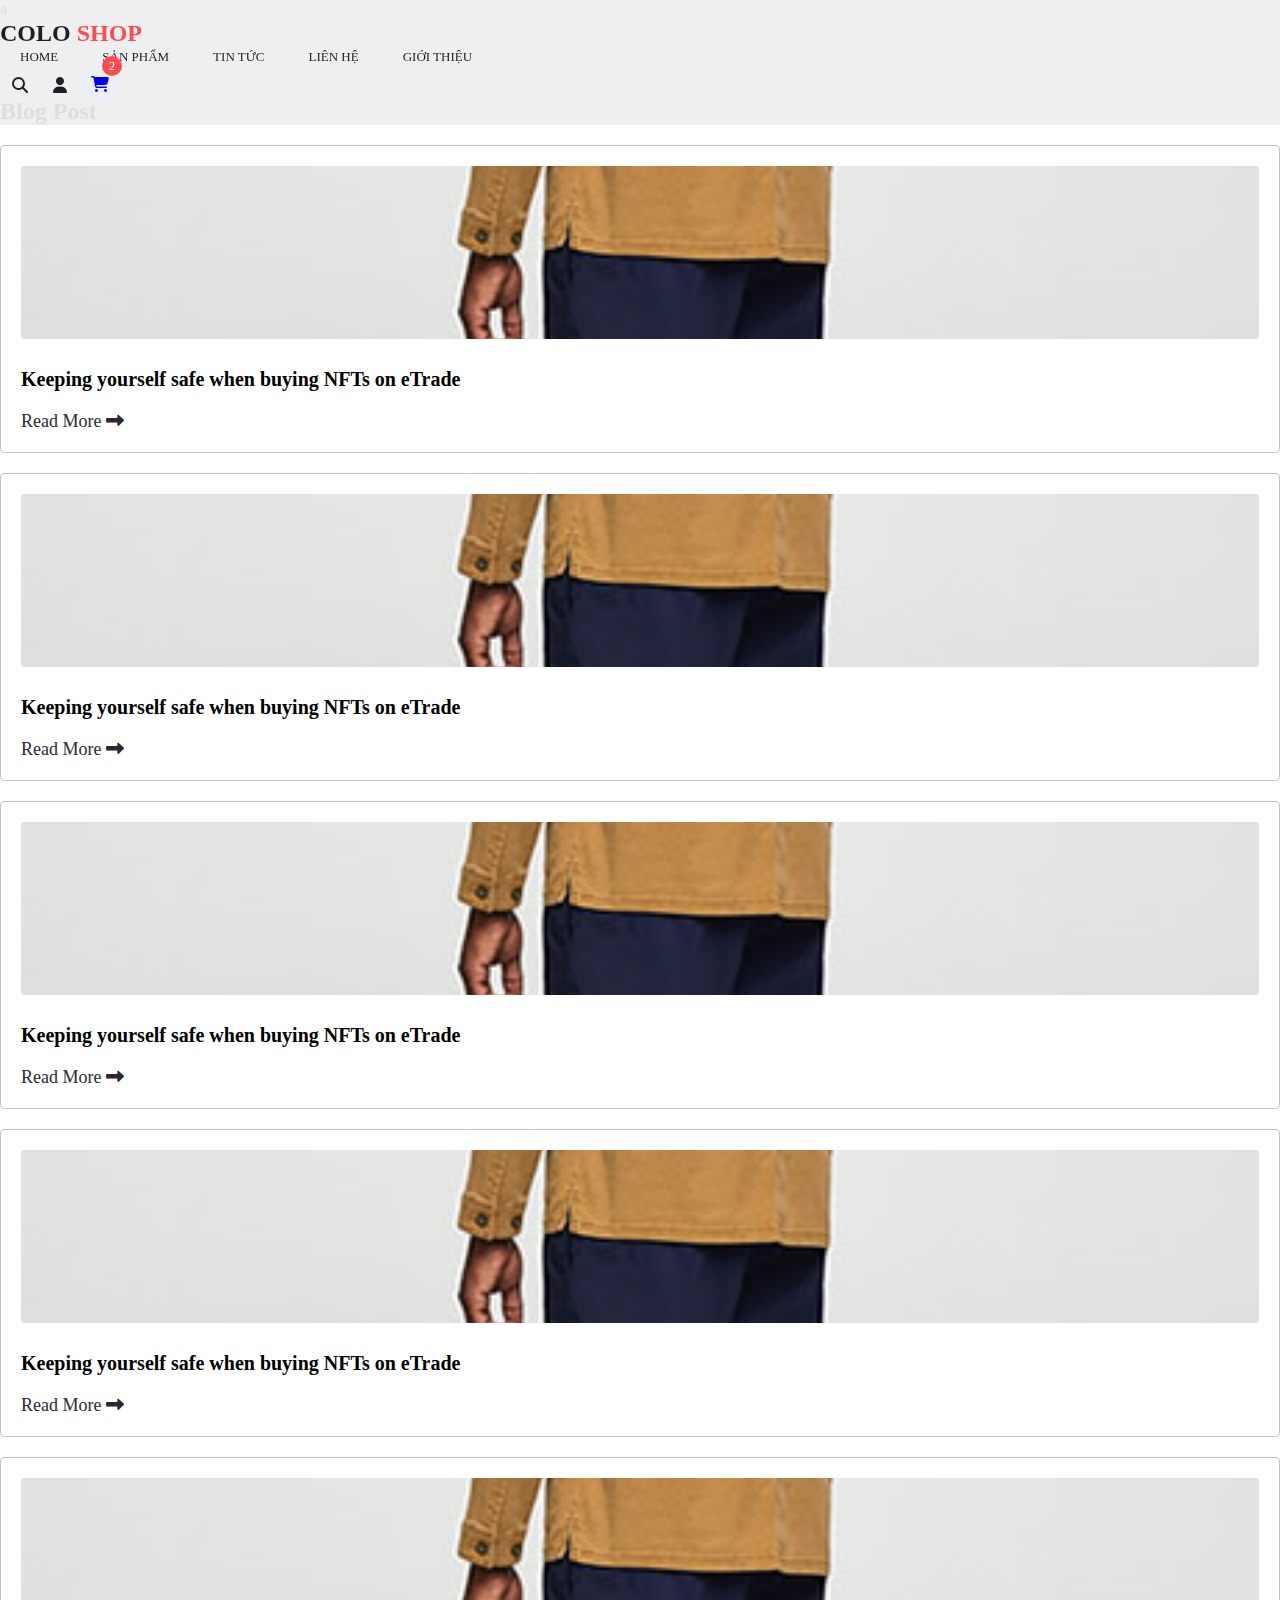
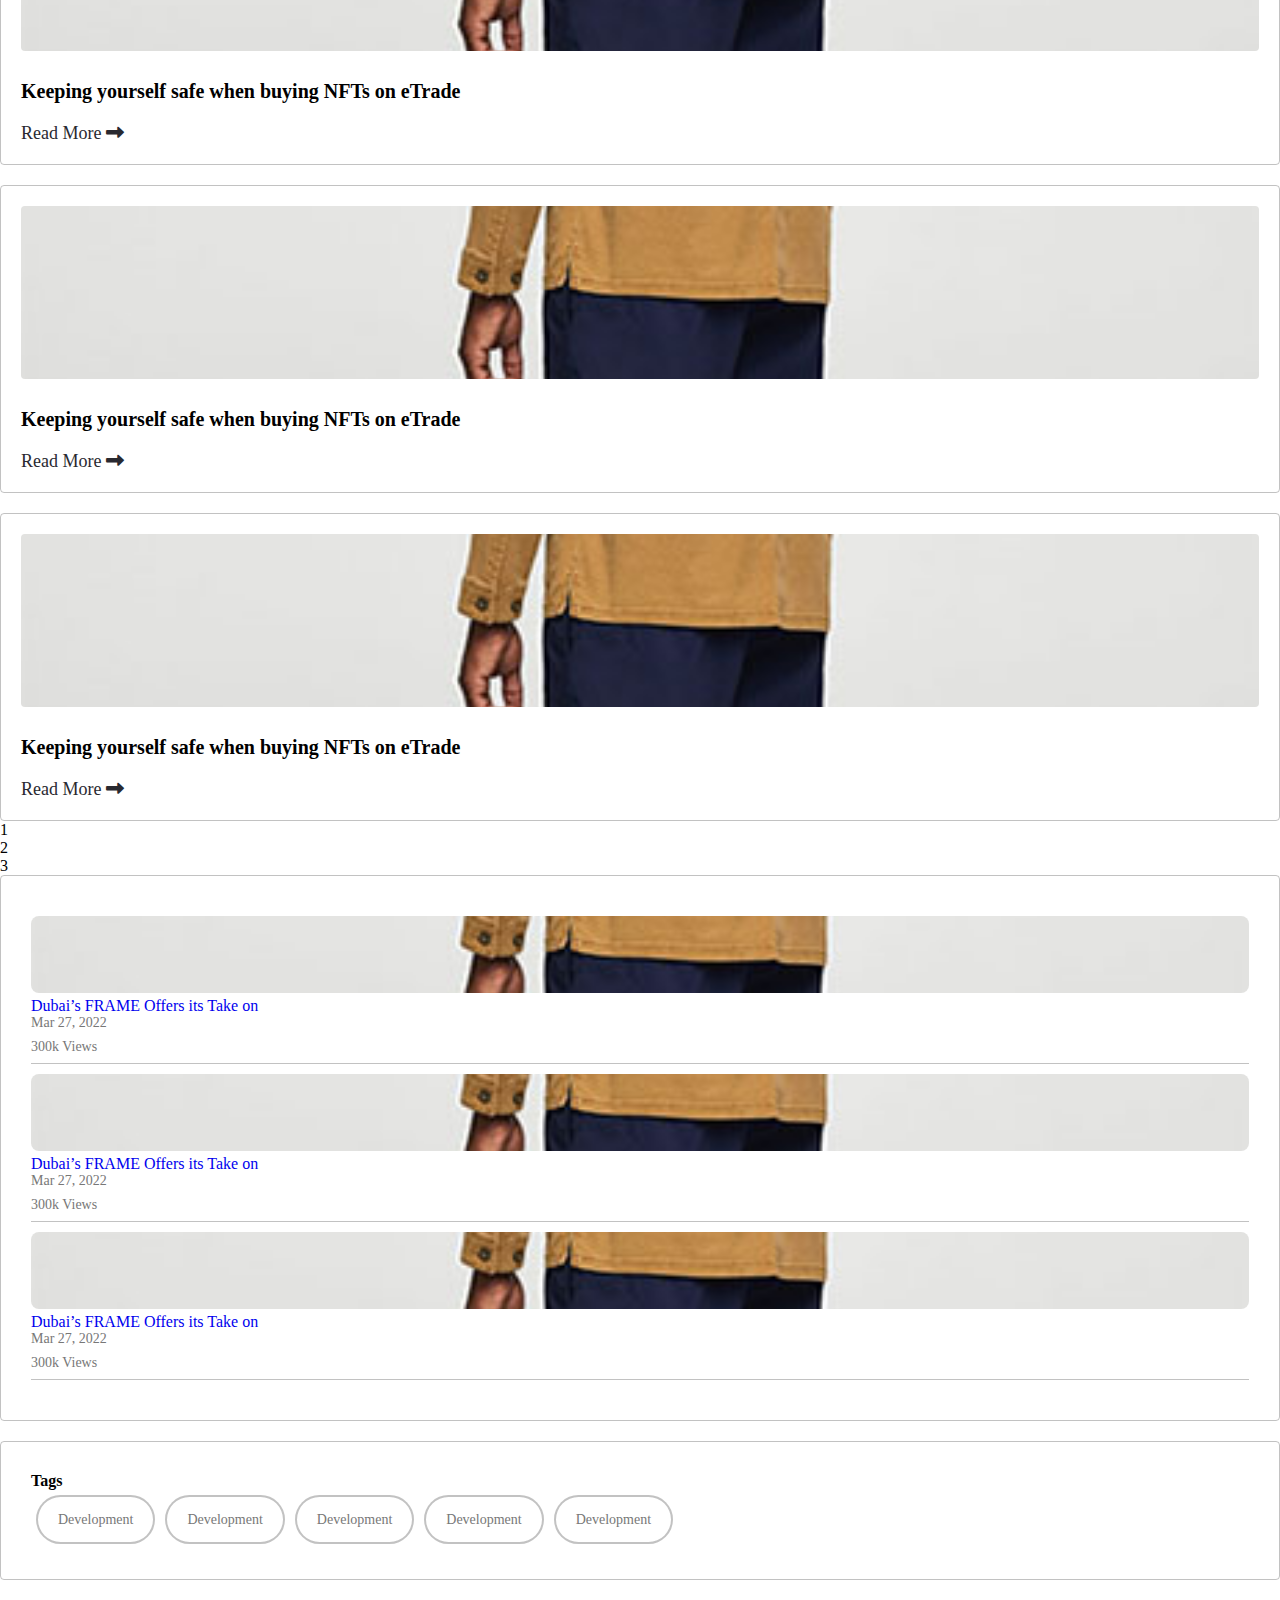
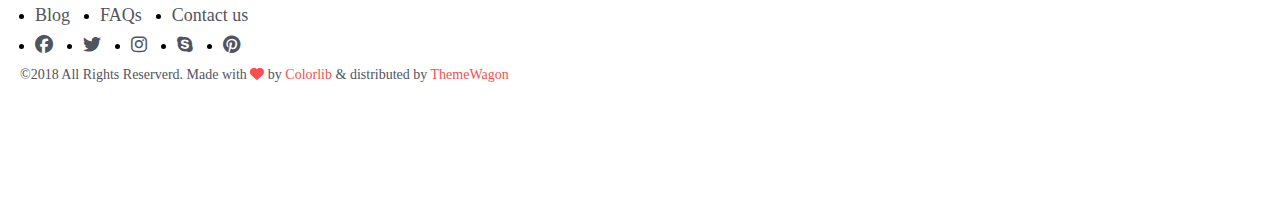
<file: color-shop/blog.html>
<!DOCTYPE html>
<html lang="en">
  <head>
    <meta charset="UTF-8" />
    <meta http-equiv="X-UA-Compatible" content="IE=edge" />
    <meta name="viewport" content="width=device-width, initial-scale=1.0" />
    <link href="https://cdn.jsdelivr.net/npm/bootstrap@5.0.2/dist/css/bootstrap.min.css" rel="stylesheet"
		integrity="sha384-EVSTQN3/azprG1Anm3QDgpJLIm9Nao0Yz1ztcQTwFspd3yD65VohhpuuCOmLASjC" crossorigin="anonymous">
    <link
      rel="stylesheet"
      href="https://cdnjs.cloudflare.com/ajax/libs/font-awesome/6.2.0/css/all.min.css"
    />
    <link rel="stylesheet" href="./css/style.css" />
    <title>Document</title>
  </head>
  <body>
    <header>
      <div
        class="container nav d-flex align-items-center justify-content-between"
      >
        <div class="logo">
          <a href=""> COLO <span>SHOP</span> </a>
        </div>

        <div class="menu">
          <span class="close"><i class="fa-solid fa-xmark"></i></span>
          <a href="./index.html">Home</a>
          <a href="./products.html">sản phẩm</a>
          <a href="./blog.html">tin tức</a>
          <a href="./about.html">liên hệ</a>
          <a href="./contact.html">giới thiệu</a>
        </div>
        <div class="header_user">
          <ul class="list-unstyled">
            <li class="search"><i class="fa-solid fa-magnifying-glass"></i></li>
            <li><i class="fa-solid fa-user"></i></li>
            <li class="cart">
              <a href="./cart.html" class="text-black">
                <i class="fa-solid fa-cart-shopping"></i>
                <span class="quatity">2</span>
              </a>
            </li>
          </ul>
          <div class="navBar">
            <i class="fa-solid fa-bars"></i>
          </div>
        </div>
      </div>
    </header>
    <div class="mt-5">a</div>
    <div class="body container">
      <h2>Blog Post</h2>
      <div class="blog">
        <div class="row">
          <div class="col-12 col-md-8">
            <div class="blog_list">
              <div class="row">
                <div class="col-12 col-md-6">
                  <div class="box_blog">
                    <img src="./img/desc_1.jpg" alt="" />
                    <h2>Keeping yourself safe when buying NFTs on eTrade</h2>
                    <a href="./detailBlog.html"
                      >Read More <i class="fa-solid fa-right-long"></i
                    ></a>
                  </div>
                </div>
                <div class="col-12 col-md-6">
                  <div class="box_blog">
                    <img src="./img/desc_1.jpg" alt="" />
                    <h2>Keeping yourself safe when buying NFTs on eTrade</h2>
                    <a href="./detailBlog.html"
                      >Read More <i class="fa-solid fa-right-long"></i
                    ></a>
                  </div>
                </div>
                <div class="col-12 col-md-6">
                  <div class="box_blog">
                    <img src="./img/desc_1.jpg" alt="" />
                    <h2>Keeping yourself safe when buying NFTs on eTrade</h2>
                    <a href="./detailBlog.html"
                      >Read More <i class="fa-solid fa-right-long"></i
                    ></a>
                  </div>
                </div>
                <div class="col-12 col-md-6">
                  <div class="box_blog">
                    <img src="./img/desc_1.jpg" alt="" />
                    <h2>Keeping yourself safe when buying NFTs on eTrade</h2>
                    <a href="./detailBlog.html"
                      >Read More <i class="fa-solid fa-right-long"></i
                    ></a>
                  </div>
                </div>
                <div class="col-12 col-md-6">
                  <div class="box_blog">
                    <img src="./img/desc_1.jpg" alt="" />
                    <h2>Keeping yourself safe when buying NFTs on eTrade</h2>
                    <a href="./detailBlog.html"
                      >Read More <i class="fa-solid fa-right-long"></i
                    ></a>
                  </div>
                </div>

                <div class="col-12 col-md-6">
                  <div class="box_blog">
                    <img src="./img/desc_1.jpg" alt="" />
                    <h2>Keeping yourself safe when buying NFTs on eTrade</h2>
                    <a href="./detailBlog.html"
                      >Read More <i class="fa-solid fa-right-long"></i
                    ></a>
                  </div>
                </div>
                <div class="col-12 col-md-6">
                  <div class="box_blog">
                    <img src="./img/desc_1.jpg" alt="" />
                    <h2>Keeping yourself safe when buying NFTs on eTrade</h2>
                    <a href="./detailBlog.html"
                      >Read More <i class="fa-solid fa-right-long"></i
                    ></a>
                  </div>
                </div>
                <div class="col-12 mt-5">
                  <nav aria-label="...">
                    <ul class="pagination pagination-lg">
                      <li class="page-item disabled">
                        <a class="page-link" href="#" tabindex="-1">1</a>
                      </li>
                      <li class="page-item">
                        <a class="page-link" href="#">2</a>
                      </li>
                      <li class="page-item">
                        <a class="page-link" href="#">3</a>
                      </li>
                    </ul>
                  </nav>
                </div>
              </div>
            </div>
          </div>
          <div class="col-12 col-md-4">
            <div class="Latest_blog">
              <div class="row">
                <div class="col-12">
                  <div class="item_latest">
                    <div class="row">
                      <div class="col-5">
                        <img src="./img/desc_1.jpg" alt="" />
                      </div>
                      <div class="col-7">
                        <a href="./detailBlog.html"
                          >Dubai’s FRAME Offers its Take on</a
                        >
                        <p>Mar 27, 2022</p>
                        <p>300k Views</p>
                      </div>
                    </div>
                  </div>
                </div>
                <div class="col-12">
                  <div class="item_latest">
                    <div class="row">
                      <div class="col-5">
                        <img src="./img/desc_1.jpg" alt="" />
                      </div>
                      <div class="col-7">
                        <a href="./detailBlog.html"
                          >Dubai’s FRAME Offers its Take on</a
                        >
                        <p>Mar 27, 2022</p>
                        <p>300k Views</p>
                      </div>
                    </div>
                  </div>
                </div>
                <div class="col-12">
                  <div class="item_latest">
                    <div class="row">
                      <div class="col-5">
                        <img src="./img/desc_1.jpg" alt="" />
                      </div>
                      <div class="col-7">
                        <a href="./detailBlog.html"
                          >Dubai’s FRAME Offers its Take on</a
                        >
                        <p>Mar 27, 2022</p>
                        <p>300k Views</p>
                      </div>
                    </div>
                  </div>
                </div>
              </div>
            </div>

            <div class="Tag">
              <h4>Tags</h4>
              <div class="d-flex">
                <a href="">Development</a>
                <a href="">Development</a>
                <a href="">Development</a>
                <a href="">Development</a>
                <a href="">Development</a>
              </div>
            </div>
          </div>
        </div>
      </div>
    </div>

    <footer class="container mt-5">
      <div class="footer_nav d-flex align-items-center justify-content-between">
        <div>
          <ul class="list-unstyled">
            <li><a href="">Blog</a></li>
            <li><a href="">FAQs</a></li>
            <li><a href="">Contact us</a></li>
          </ul>
        </div>
        <div>
          <ul class="list-unstyled">
            <li>
              <a href="">
                <i class="fa-brands fa-facebook"></i>
              </a>
            </li>
            <li>
              <a href="">
                <i class="fa-brands fa-twitter"></i>
              </a>
            </li>
            <li>
              <a href="">
                <i class="fa-brands fa-instagram"></i>
              </a>
            </li>
            <li>
              <a href="">
                <i class="fa-brands fa-skype"></i>
              </a>
            </li>
            <li>
              <a href="">
                <i class="fa-brands fa-pinterest"></i>
              </a>
            </li>
          </ul>
        </div>
      </div>

      <div class="mt-5">
        <div class="cr">
          ©2018 All Rights Reserverd. Made with
          <i class="fa-solid fa-heart"></i> by <a href="">Colorlib</a> &
          distributed by
          <a href="">ThemeWagon</a>
        </div>
      </div>
    </footer>

    <script src="./node_modules/jquery/dist/jquery.min.js"></script>
    <script src="https://cdn.jsdelivr.net/npm/bootstrap@5.0.2/dist/js/bootstrap.bundle.min.js"
		integrity="sha384-MrcW6ZMFYlzcLA8Nl+NtUVF0sA7MsXsP1UyJoMp4YLEuNSfAP+JcXn/tWtIaxVXM"
		crossorigin="anonymous"></script>
    <script>
      $(".navBar").click(function () {
        $(".menu").addClass("active");
      });
      $(".close").click(function () {
        $(".menu").removeClass("active");
      });

      // tabs
    </script>
  </body>
</html>
</file>
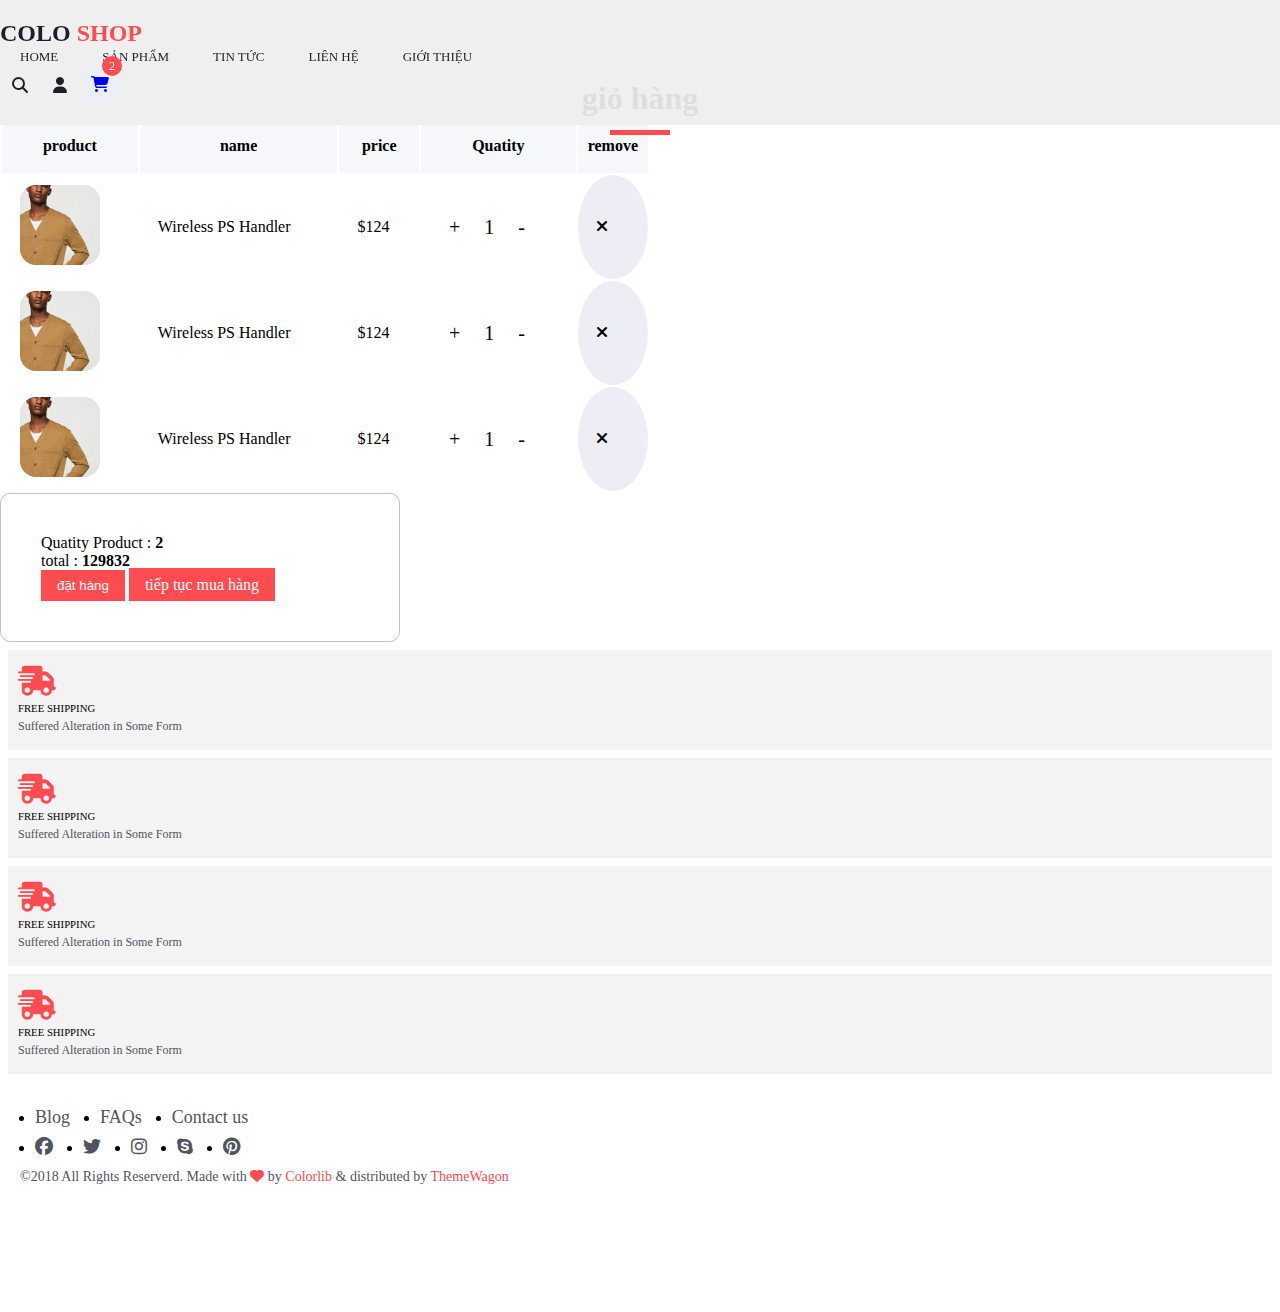
<file: color-shop/cart.html>
<!DOCTYPE html>
<html lang="en">
  <head>
    <meta charset="UTF-8" />
    <meta http-equiv="X-UA-Compatible" content="IE=edge" />
    <meta name="viewport" content="width=device-width, initial-scale=1.0" />
    <link href="https://cdn.jsdelivr.net/npm/bootstrap@5.0.2/dist/css/bootstrap.min.css" rel="stylesheet"
		integrity="sha384-EVSTQN3/azprG1Anm3QDgpJLIm9Nao0Yz1ztcQTwFspd3yD65VohhpuuCOmLASjC" crossorigin="anonymous">

    <link
      rel="stylesheet"
      href="https://cdnjs.cloudflare.com/ajax/libs/font-awesome/6.2.0/css/all.min.css"
    />
    <link rel="stylesheet" href="./css/style.css" />
    <title>Document</title>
  </head>
  <body>
    <header>
      <div
        class="container nav d-flex align-items-center justify-content-between"
      >
        <div class="logo">
          <a href=""> COLO <span>SHOP</span> </a>
        </div>

        <div class="menu">
          <span class="close"><i class="fa-solid fa-xmark"></i></span>
          <a href="./index.html">Home</a>
          <a href="./products.html">sản phẩm</a>
          <a href="./blog.html">tin tức</a>
          <a href="./about.html">liên hệ</a>
          <a href="./contact.html">giới thiệu</a>
        </div>
        <div class="header_user">
          <ul class="list-unstyled">
            <li class="search"><i class="fa-solid fa-magnifying-glass"></i></li>
            <li><i class="fa-solid fa-user"></i></li>
            <li class="cart">
              <a href="./cart.html" class="text-black">
                <i class="fa-solid fa-cart-shopping"></i>
                <span class="quatity">2</span>
              </a>
            </li>
          </ul>
          <div class="navBar">
            <i class="fa-solid fa-bars"></i>
          </div>
        </div>
      </div>
    </header>
    <div class="body">
      <h1 class="tilte">giỏ hàng</h1>

      <div class="container mt-5">
        <div class="row">
          <div class="col-12 col-lg-8">
            <div class="scroll" style="overflow-x: scroll; max-width: 650px">
              <table style="width: 650px">
                <thead>
                  <tr>
                    <th>product</th>
                    <th>name</th>
                    <th>price</th>
                    <th>Quatity</th>
                    <th>remove</th>
                  </tr>
                </thead>
                <tbody>
                  <tr>
                    <td>
                      <img
                        src="./img/desc_2.jpg"
                        style="
                          width: 80px;
                          height: 80px;
                          border-radius: 16px;
                          object-fit: cover;
                        "
                        alt=""
                      />
                    </td>

                    <td>
                      <p>Wireless PS Handler</p>
                    </td>

                    <td><p>$124</p></td>

                    <td style="user-select: none">
                      <span class="increment">+</span>
                      <span class="quatitys">1</span>
                      <span class="decrement">-</span>
                    </td>

                    <td
                      style="
                        width: 50px;
                        height: 50px;
                        background-color: #edeef5;
                        border-radius: 50%;
                        margin-top: 17px;
                      "
                      class="d-flex align-items-center justify-content-center"
                    >
                      <i class="fa-solid fa-xmark"></i>
                    </td>
                  </tr>
                  <tr>
                    <td>
                      <img
                        src="./img/desc_2.jpg"
                        style="
                          width: 80px;
                          height: 80px;
                          border-radius: 16px;
                          object-fit: cover;
                        "
                        alt=""
                      />
                    </td>

                    <td>
                      <p>Wireless PS Handler</p>
                    </td>

                    <td><p>$124</p></td>

                    <td style="user-select: none">
                      <span class="increment">+</span>
                      <span class="quatitys">1</span>
                      <span class="decrement">-</span>
                    </td>

                    <td
                      style="
                        width: 50px;
                        height: 50px;
                        background-color: #edeef5;
                        border-radius: 50%;
                        margin-top: 17px;
                      "
                      class="d-flex align-items-center justify-content-center"
                    >
                      <i class="fa-solid fa-xmark"></i>
                    </td>
                  </tr>
                  <tr>
                    <td>
                      <img
                        src="./img/desc_2.jpg"
                        style="
                          width: 80px;
                          height: 80px;
                          border-radius: 16px;
                          object-fit: cover;
                        "
                        alt=""
                      />
                    </td>

                    <td>
                      <p>Wireless PS Handler</p>
                    </td>

                    <td><p>$124</p></td>

                    <td style="user-select: none">
                      <span class="increment">+</span>
                      <span class="quatitys">1</span>
                      <span class="decrement">-</span>
                    </td>

                    <td
                      style="
                        width: 50px;
                        height: 50px;
                        background-color: #edeef5;
                        border-radius: 50%;
                        margin-top: 17px;
                      "
                      class="d-flex align-items-center justify-content-center"
                    >
                      <i class="fa-solid fa-xmark"></i>
                    </td>
                  </tr>
                </tbody>
              </table>
            </div>
          </div>
          <div class="col-12 col-lg-4">
            <div class="thanh_toan">
              <p>Quatity Product : <strong>2</strong></p>
              <p>total : <strong>129832</strong></p>
              <button class="btn1" style="outline: none; border: none">
                đặt hàng
              </button>
              <a href="./products.html" class="btn1" style="border: none"
                >tiếp tục mua hàng</a
              >
            </div>
          </div>
        </div>

        <section class="mt-5 benefit">
          <div class="container mt-5">
            <div class="row">
              <div class="col-12 col-md-3">
                <div class="benefit_item d-flex align-items-center">
                  <span class="benefit_icon"
                    ><i class="fa-solid fa-truck-fast"></i
                  ></span>
                  <div class="mx-3 benefit_content">
                    <h6>free shipping</h6>
                    <p>Suffered Alteration in Some Form</p>
                  </div>
                </div>
              </div>
              <div class="col-12 col-md-3">
                <div class="benefit_item d-flex align-items-center">
                  <span class="benefit_icon"
                    ><i class="fa-solid fa-truck-fast"></i
                  ></span>
                  <div class="mx-3 benefit_content">
                    <h6>free shipping</h6>
                    <p>Suffered Alteration in Some Form</p>
                  </div>
                </div>
              </div>
              <div class="col-12 col-md-3">
                <div class="benefit_item d-flex align-items-center">
                  <span class="benefit_icon"
                    ><i class="fa-solid fa-truck-fast"></i
                  ></span>
                  <div class="mx-3 benefit_content">
                    <h6>free shipping</h6>
                    <p>Suffered Alteration in Some Form</p>
                  </div>
                </div>
              </div>
              <div class="col-12 col-md-3">
                <div class="benefit_item d-flex align-items-center">
                  <span class="benefit_icon"
                    ><i class="fa-solid fa-truck-fast"></i
                  ></span>
                  <div class="mx-3 benefit_content">
                    <h6>free shipping</h6>
                    <p>Suffered Alteration in Some Form</p>
                  </div>
                </div>
              </div>
            </div>
          </div>
        </section>
      </div>
    </div>
    <footer class="container mt-5">
      <div class="footer_nav d-flex align-items-center justify-content-between">
        <div>
          <ul class="list-unstyled">
            <li><a href="">Blog</a></li>
            <li><a href="">FAQs</a></li>
            <li><a href="">Contact us</a></li>
          </ul>
        </div>
        <div>
          <ul class="list-unstyled">
            <li>
              <a href="">
                <i class="fa-brands fa-facebook"></i>
              </a>
            </li>
            <li>
              <a href="">
                <i class="fa-brands fa-twitter"></i>
              </a>
            </li>
            <li>
              <a href="">
                <i class="fa-brands fa-instagram"></i>
              </a>
            </li>
            <li>
              <a href="">
                <i class="fa-brands fa-skype"></i>
              </a>
            </li>
            <li>
              <a href="">
                <i class="fa-brands fa-pinterest"></i>
              </a>
            </li>
          </ul>
        </div>
      </div>

      <div class="mt-5">
        <div class="cr">
          ©2018 All Rights Reserverd. Made with
          <i class="fa-solid fa-heart"></i> by <a href="">Colorlib</a> &
          distributed by
          <a href="">ThemeWagon</a>
        </div>
      </div>
    </footer>

    <script src="./node_modules/jquery/dist/jquery.min.js"></script>
    <script src="https://cdn.jsdelivr.net/npm/bootstrap@5.0.2/dist/js/bootstrap.bundle.min.js"
		integrity="sha384-MrcW6ZMFYlzcLA8Nl+NtUVF0sA7MsXsP1UyJoMp4YLEuNSfAP+JcXn/tWtIaxVXM"
		crossorigin="anonymous"></script>
    <script>
      $(".navBar").click(function () {
        $(".menu").addClass("active");
      });
      $(".close").click(function () {
        $(".menu").removeClass("active");
      });

      $(".increment").click(function () {
        index = $(".increment").index(this);
        let Quatity = Number($(`.quatitys:eq(${index})`).text());
        Quatity = Quatity >= 100 ? 100 : Quatity + 1;
        $(`.quatitys:eq(${index})`).text(Quatity);
        // console.log(voi);
      });
      $(".decrement").click(function () {
        index = $(".decrement").index(this);
        let Quatity = Number($(`.quatitys:eq(${index})`).text());
        Quatity = Quatity <= 1 ? 1 : Quatity - 1;
        $(`.quatitys:eq(${index})`).text(Quatity);
        // console.log(voi);
      });
      // $(".dropdown-toggle").dropdown("toggle");
      // tabs
    </script>
  </body>
</html>
</file>
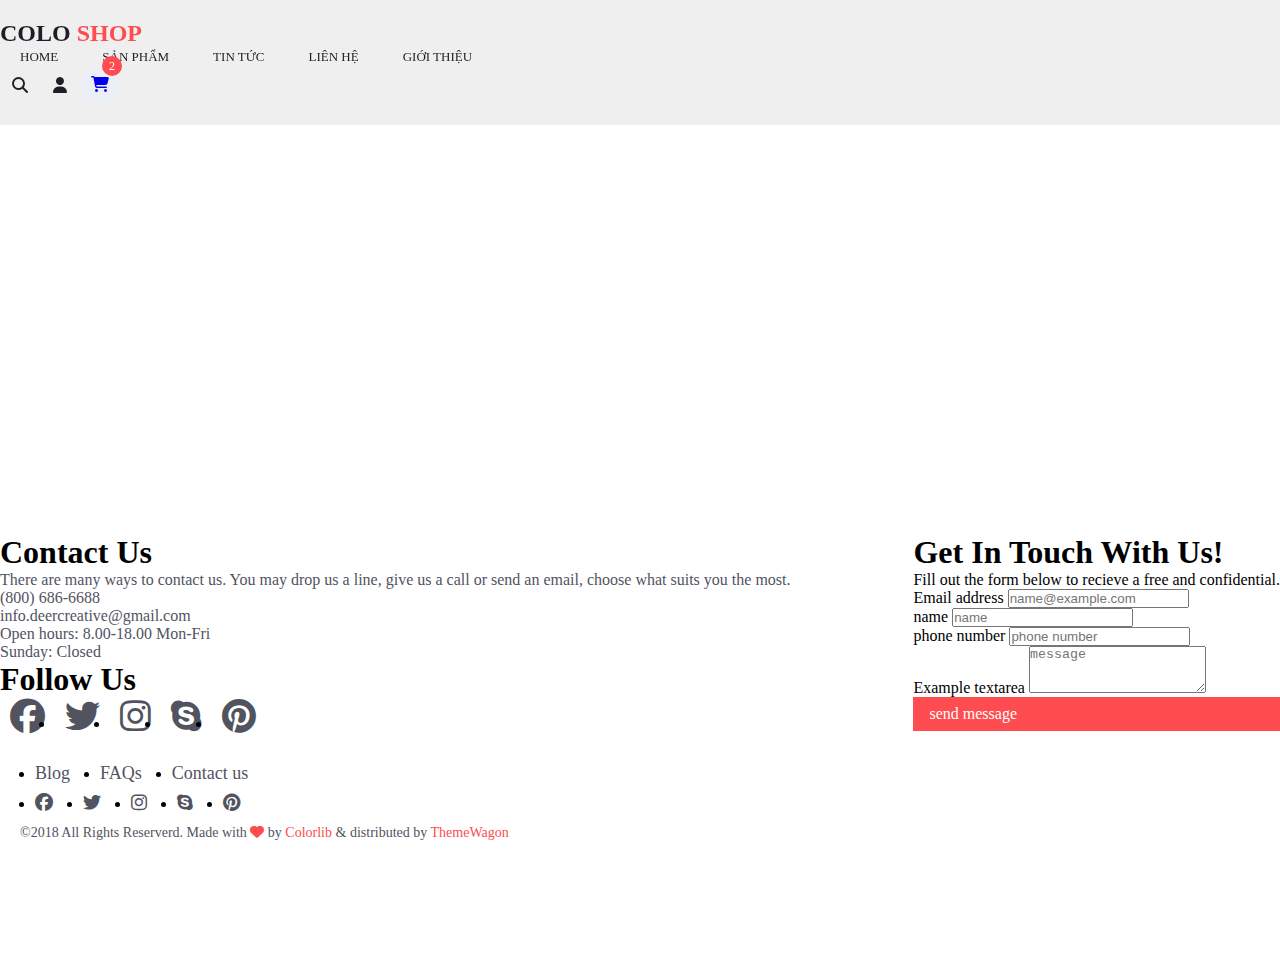
<file: color-shop/contact.html>
<!DOCTYPE html>
<html lang="en">
  <head>
    <meta charset="UTF-8" />
    <meta http-equiv="X-UA-Compatible" content="IE=edge" />
    <meta name="viewport" content="width=device-width, initial-scale=1.0" />
    <link href="https://cdn.jsdelivr.net/npm/bootstrap@5.0.2/dist/css/bootstrap.min.css" rel="stylesheet"
		integrity="sha384-EVSTQN3/azprG1Anm3QDgpJLIm9Nao0Yz1ztcQTwFspd3yD65VohhpuuCOmLASjC" crossorigin="anonymous">

    <link
      rel="stylesheet"
      href="https://cdnjs.cloudflare.com/ajax/libs/font-awesome/6.2.0/css/all.min.css"
    />
    <link rel="stylesheet" href="./css/style.css" />
    <title>Document</title>
  </head>
  <body>
    <header>
      <div
        class="container nav d-flex align-items-center justify-content-between"
      >
        <div class="logo">
          <a href=""> COLO <span>SHOP</span> </a>
        </div>

        <div class="menu">
          <span class="close"><i class="fa-solid fa-xmark"></i></span>
          <a href="./index.html">Home</a>
          <a href="./products.html">sản phẩm</a>
          <a href="./blog.html">tin tức</a>
          <a href="./about.html">liên hệ</a>
          <a href="./contact.html">giới thiệu</a>
        </div>
        <div class="header_user">
          <ul class="list-unstyled">
            <li class="search"><i class="fa-solid fa-magnifying-glass"></i></li>
            <li><i class="fa-solid fa-user"></i></li>
            <li class="cart">
              <a href="./cart.html" class="text-black">
                <i class="fa-solid fa-cart-shopping"></i>
                <span class="quatity">2</span>
              </a>
            </li>
          </ul>
          <div class="navBar">
            <i class="fa-solid fa-bars"></i>
          </div>
        </div>
      </div>
    </header>
    <div class="body">
      <div class="container">
        <div class="map">
          <iframe
            src="https://www.google.com/maps/embed?pb=!1m18!1m12!1m3!1d7447.634384193341!2d105.7735243886624!3d21.039999386069937!2m3!1f0!2f0!3f0!3m2!1i1024!2i768!4f13.1!3m3!1m2!1s0x313454b6163c392f%3A0x1ebf64facbb56d03!2zVHLGsOG7nW5nIMSQ4bqhaSBo4buNYyBUaMawxqFuZyBt4bqhaQ!5e0!3m2!1svi!2s!4v1667186311542!5m2!1svi!2s"
            width="100%"
            height="450"
            style="border: 0"
            allowfullscreen=""
            loading="lazy"
            referrerpolicy="no-referrer-when-downgrade"
          ></iframe>
        </div>
        <div class="contact_get mt-5">
          <div class="contact_us">
            <h1>Contact Us</h1>
            <p>
              There are many ways to contact us. You may drop us a line, give us
              a call or send an email, choose what suits you the most.
            </p>
            <div>
              <p>(800) 686-6688</p>
              <p>info.deercreative@gmail.com</p>
            </div>
            <div>
              <p>Open hours: 8.00-18.00 Mon-Fri</p>
              <p>Sunday: Closed</p>
            </div>
            <h1>Follow Us</h1>
            <div class="follow_us">
              <ul class="list-unstyled">
                <li>
                  <a href="">
                    <i class="fa-brands fa-facebook"></i>
                  </a>
                </li>
                <li>
                  <a href="">
                    <i class="fa-brands fa-twitter"></i>
                  </a>
                </li>
                <li>
                  <a href="">
                    <i class="fa-brands fa-instagram"></i>
                  </a>
                </li>
                <li>
                  <a href="">
                    <i class="fa-brands fa-skype"></i>
                  </a>
                </li>
                <li>
                  <a href="">
                    <i class="fa-brands fa-pinterest"></i>
                  </a>
                </li>
              </ul>
            </div>
          </div>
          <div class="form_lienHe">
            <h1>Get In Touch With Us!</h1>
            <p class="text-secondary">
              Fill out the form below to recieve a free and confidential.
            </p>
            <div class="mb-3">
              <label for="exampleFormControlInput1" class="form-label"
                >Email address</label
              >
              <input
                type="email"
                class="form-control"
                id="exampleFormControlInput1"
                placeholder="name@example.com"
              />
            </div>
            <div class="mb-3">
              <label for="exampleFormControlInput1" class="form-label"
                >name</label
              >
              <input type="email" class="form-control" placeholder="name" />
            </div>
            <div class="mb-3">
              <label for="exampleFormControlInput1" class="form-label"
                >phone number</label
              >
              <input
                type="email"
                class="form-control"
                placeholder="phone number"
              />
            </div>
            <div class="mb-3">
              <label for="exampleFormControlTextarea1" class="form-label"
                >Example textarea</label
              >
              <textarea
                class="form-control"
                rows="3"
                placeholder="message"
              ></textarea>
            </div>
            <div class="btn1">send message</div>
          </div>
        </div>
      </div>
    </div>
    <footer class="container mt-5">
      <div class="footer_nav d-flex align-items-center justify-content-between">
        <div>
          <ul class="list-unstyled">
            <li><a href="">Blog</a></li>
            <li><a href="">FAQs</a></li>
            <li><a href="">Contact us</a></li>
          </ul>
        </div>
        <div>
          <ul class="list-unstyled">
            <li>
              <a href="">
                <i class="fa-brands fa-facebook"></i>
              </a>
            </li>
            <li>
              <a href="">
                <i class="fa-brands fa-twitter"></i>
              </a>
            </li>
            <li>
              <a href="">
                <i class="fa-brands fa-instagram"></i>
              </a>
            </li>
            <li>
              <a href="">
                <i class="fa-brands fa-skype"></i>
              </a>
            </li>
            <li>
              <a href="">
                <i class="fa-brands fa-pinterest"></i>
              </a>
            </li>
          </ul>
        </div>
      </div>

      <div class="mt-5">
        <div class="cr">
          ©2018 All Rights Reserverd. Made with
          <i class="fa-solid fa-heart"></i> by <a href="">Colorlib</a> &
          distributed by
          <a href="">ThemeWagon</a>
        </div>
      </div>
    </footer>

    <script src="./node_modules/jquery/dist/jquery.min.js"></script>
    <script src="https://cdn.jsdelivr.net/npm/bootstrap@5.0.2/dist/js/bootstrap.bundle.min.js"
		integrity="sha384-MrcW6ZMFYlzcLA8Nl+NtUVF0sA7MsXsP1UyJoMp4YLEuNSfAP+JcXn/tWtIaxVXM"
		crossorigin="anonymous"></script>
    <script>
      $(".navBar").click(function () {
        $(".menu").addClass("active");
      });
      $(".close").click(function () {
        $(".menu").removeClass("active");
      });

      // tabs
    </script>
  </body>
</html>
</file>
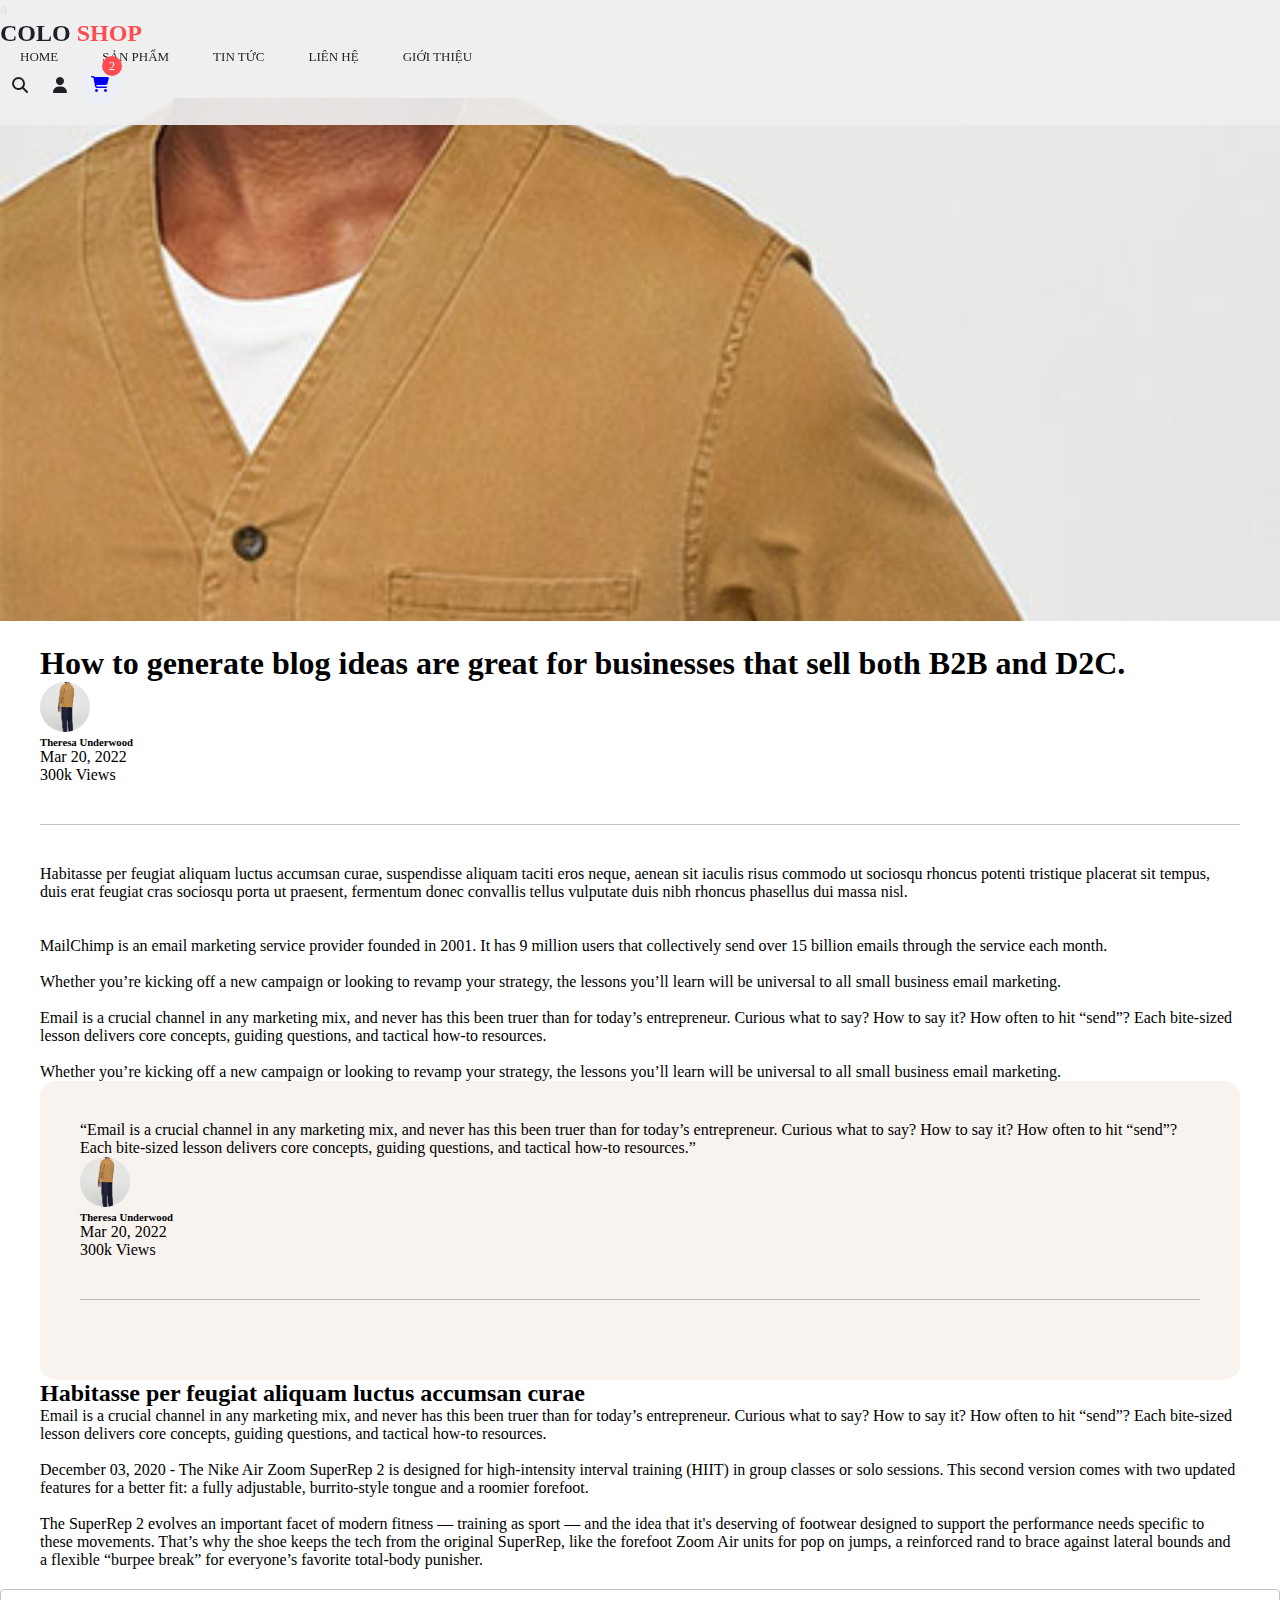
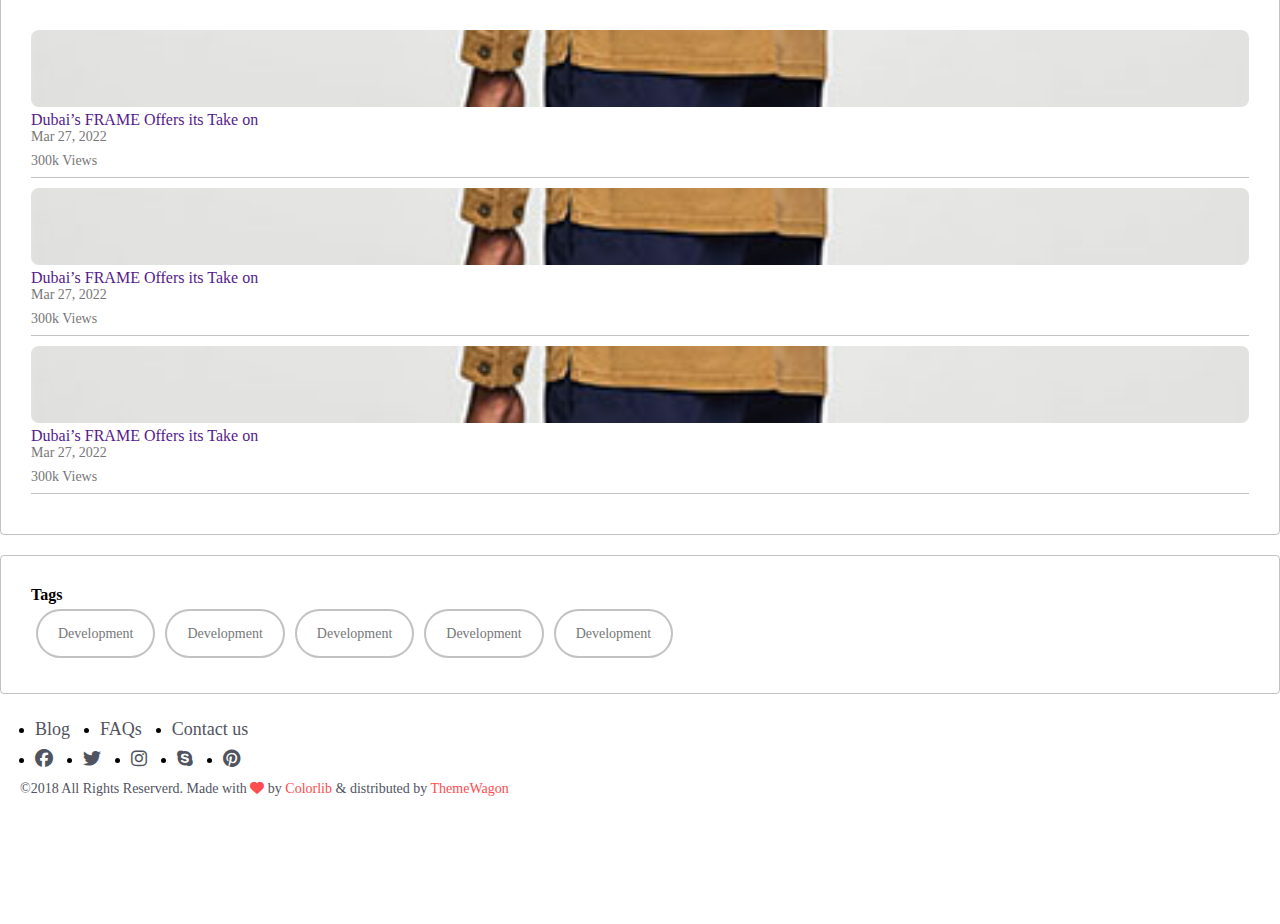
<file: color-shop/detailBlog.html>
<!DOCTYPE html>
<html lang="en">
  <head>
    <meta charset="UTF-8" />
    <meta http-equiv="X-UA-Compatible" content="IE=edge" />
    <meta name="viewport" content="width=device-width, initial-scale=1.0" />
    <link href="https://cdn.jsdelivr.net/npm/bootstrap@5.0.2/dist/css/bootstrap.min.css" rel="stylesheet"
		integrity="sha384-EVSTQN3/azprG1Anm3QDgpJLIm9Nao0Yz1ztcQTwFspd3yD65VohhpuuCOmLASjC" crossorigin="anonymous">

    <link
      rel="stylesheet"
      href="https://cdnjs.cloudflare.com/ajax/libs/font-awesome/6.2.0/css/all.min.css"
    />
    <link rel="stylesheet" href="./css/style.css" />
    <title>Document</title>
  </head>
  <body>
    <header>
      <div
        class="container nav d-flex align-items-center justify-content-between"
      >
        <div class="logo">
          <a href=""> COLO <span>SHOP</span> </a>
        </div>

        <div class="menu">
          <span class="close"><i class="fa-solid fa-xmark"></i></span>
          <a href="./index.html">Home</a>
          <a href="./products.html">sản phẩm</a>
          <a href="./blog.html">tin tức</a>
          <a href="./about.html">liên hệ</a>
          <a href="./contact.html">giới thiệu</a>
        </div>
        <div class="header_user">
          <ul class="list-unstyled">
            <li class="search"><i class="fa-solid fa-magnifying-glass"></i></li>
            <li><i class="fa-solid fa-user"></i></li>
            <li class="cart">
              <a href="./cart.html" class="text-black">
                <i class="fa-solid fa-cart-shopping"></i>
                <span class="quatity">2</span>
              </a>
            </li>
          </ul>
          <div class="navBar">
            <i class="fa-solid fa-bars"></i>
          </div>
        </div>
      </div>
    </header>
    <div class="mt-5">a</div>
    <div class="body container">
      <img
        src="./img/desc_2.jpg"
        style="width: 100%; max-height: 523px; object-fit: cover"
        alt=""
      />
      <div class="blog mt-5">
        <div class="row">
          <div class="col-12 col-md-8">
            <div class="detail_content">
              <!-- content -->
              <h1>
                How to generate blog ideas are great for businesses that sell
                both B2B and D2C.
              </h1>
              <div
                style="
                  margin-bottom: 40px;
                  border-bottom: 1px solid #9999;
                  padding-bottom: 40px;
                "
              >
                <div class="d-flex align-items-center">
                  <div class="">
                    <img
                      src="./img/desc_1.jpg"
                      style="
                        width: 50px;
                        height: 50px;
                        object-fit: cover;
                        border-radius: 50%;
                      "
                      alt=""
                    />
                  </div>
                  <div class="m-xl-3">
                    <h6 class="fs-5">Theresa Underwood</h6>
                    <div class="d-flex align-items-center fs-6 mt-2">
                      <p class="mb-0">Mar 20, 2022</p>
                      <p class="mx-2 mb-0">300k Views</p>
                    </div>
                  </div>
                </div>
              </div>

              <p>
                Habitasse per feugiat aliquam luctus accumsan curae, suspendisse
                aliquam taciti eros neque, aenean sit iaculis risus commodo ut
                sociosqu rhoncus potenti tristique placerat sit tempus, duis
                erat feugiat cras sociosqu porta ut praesent, fermentum donec
                convallis tellus vulputate duis nibh rhoncus phasellus dui massa
                nisl. <br />
                <br />
                <br />
                MailChimp is an email marketing service provider founded in
                2001. It has 9 million users that collectively send over 15
                billion emails through the service each month. <br />
                <br />
                Whether you’re kicking off a new campaign or looking to revamp
                your strategy, the lessons you’ll learn will be universal to all
                small business email marketing. <br />
                <br />
                Email is a crucial channel in any marketing mix, and never has
                this been truer than for today’s entrepreneur. Curious what to
                say? How to say it? How often to hit “send”? Each bite-sized
                lesson delivers core concepts, guiding questions, and tactical
                how-to resources. <br />
                <br />
                Whether you’re kicking off a new campaign or looking to revamp
                your strategy, the lessons you’ll learn will be universal to all
                small business email marketing.
              </p>
              <div
                class=""
                style="
                  padding: 40px;
                  background-color: #f9f3f0;
                  border-radius: 16px;
                "
              >
                <p>
                  “Email is a crucial channel in any marketing mix, and never
                  has this been truer than for today’s entrepreneur. Curious
                  what to say? How to say it? How often to hit “send”? Each
                  bite-sized lesson delivers core concepts, guiding questions,
                  and tactical how-to resources.”
                </p>
                <div
                  style="
                    margin-bottom: 40px;
                    border-bottom: 1px solid #9999;
                    padding-bottom: 40px;
                  "
                >
                  <div class="d-flex align-items-center">
                    <div class="">
                      <img
                        src="./img/desc_1.jpg"
                        style="
                          width: 50px;
                          height: 50px;
                          object-fit: cover;
                          border-radius: 50%;
                        "
                        alt=""
                      />
                    </div>
                    <div class="m-xl-3">
                      <h6 class="fs-5">Theresa Underwood</h6>
                      <div class="d-flex align-items-center fs-6 mt-2">
                        <p class="mb-0">Mar 20, 2022</p>
                        <p class="mx-2 mb-0">300k Views</p>
                      </div>
                    </div>
                  </div>
                </div>
              </div>
              <h2 class="mt-3">
                Habitasse per feugiat aliquam luctus accumsan curae
              </h2>
              <p>
                Email is a crucial channel in any marketing mix, and never has
                this been truer than for today’s entrepreneur. Curious what to
                say? How to say it? How often to hit “send”? Each bite-sized
                lesson delivers core concepts, guiding questions, and tactical
                how-to resources. <br />
                <br />

                December 03, 2020 - The Nike Air Zoom SuperRep 2 is designed for
                high-intensity interval training (HIIT) in group classes or solo
                sessions. This second version comes with two updated features
                for a better fit: a fully adjustable, burrito-style tongue and a
                roomier forefoot. <br />
                <br />
                The SuperRep 2 evolves an important facet of modern fitness —
                training as sport — and the idea that it's deserving of footwear
                designed to support the performance needs specific to these
                movements. That’s why the shoe keeps the tech from the original
                SuperRep, like the forefoot Zoom Air units for pop on jumps, a
                reinforced rand to brace against lateral bounds and a flexible
                “burpee break” for everyone’s favorite total-body punisher.
              </p>
            </div>
          </div>
          <div class="col-12 col-md-4">
            <div class="Latest_blog">
              <div class="row">
                <div class="col-12">
                  <div class="item_latest">
                    <div class="row">
                      <div class="col-5">
                        <img src="./img/desc_1.jpg" alt="" />
                      </div>
                      <div class="col-7">
                        <a href="">Dubai’s FRAME Offers its Take on</a>
                        <p>Mar 27, 2022</p>
                        <p>300k Views</p>
                      </div>
                    </div>
                  </div>
                </div>
                <div class="col-12">
                  <div class="item_latest">
                    <div class="row">
                      <div class="col-5">
                        <img src="./img/desc_1.jpg" alt="" />
                      </div>
                      <div class="col-7">
                        <a href="">Dubai’s FRAME Offers its Take on</a>
                        <p>Mar 27, 2022</p>
                        <p>300k Views</p>
                      </div>
                    </div>
                  </div>
                </div>
                <div class="col-12">
                  <div class="item_latest">
                    <div class="row">
                      <div class="col-5">
                        <img src="./img/desc_1.jpg" alt="" />
                      </div>
                      <div class="col-7">
                        <a href="">Dubai’s FRAME Offers its Take on</a>
                        <p>Mar 27, 2022</p>
                        <p>300k Views</p>
                      </div>
                    </div>
                  </div>
                </div>
              </div>
            </div>

            <div class="Tag">
              <h4>Tags</h4>
              <div class="d-flex">
                <a href="">Development</a>
                <a href="">Development</a>
                <a href="">Development</a>
                <a href="">Development</a>
                <a href="">Development</a>
              </div>
            </div>
          </div>
        </div>
      </div>
    </div>

    <footer class="container mt-5">
      <div class="footer_nav d-flex align-items-center justify-content-between">
        <div>
          <ul class="list-unstyled">
            <li><a href="">Blog</a></li>
            <li><a href="">FAQs</a></li>
            <li><a href="">Contact us</a></li>
          </ul>
        </div>
        <div>
          <ul class="list-unstyled">
            <li>
              <a href="">
                <i class="fa-brands fa-facebook"></i>
              </a>
            </li>
            <li>
              <a href="">
                <i class="fa-brands fa-twitter"></i>
              </a>
            </li>
            <li>
              <a href="">
                <i class="fa-brands fa-instagram"></i>
              </a>
            </li>
            <li>
              <a href="">
                <i class="fa-brands fa-skype"></i>
              </a>
            </li>
            <li>
              <a href="">
                <i class="fa-brands fa-pinterest"></i>
              </a>
            </li>
          </ul>
        </div>
      </div>

      <div class="mt-5">
        <div class="cr">
          ©2018 All Rights Reserverd. Made with
          <i class="fa-solid fa-heart"></i> by <a href="">Colorlib</a> &
          distributed by
          <a href="">ThemeWagon</a>
        </div>
      </div>
    </footer>

    <script src="./node_modules/jquery/dist/jquery.min.js"></script>
    <script src="https://cdn.jsdelivr.net/npm/bootstrap@5.0.2/dist/js/bootstrap.bundle.min.js"
		integrity="sha384-MrcW6ZMFYlzcLA8Nl+NtUVF0sA7MsXsP1UyJoMp4YLEuNSfAP+JcXn/tWtIaxVXM"
		crossorigin="anonymous"></script>

    <script>
      $(".navBar").click(function () {
        $(".menu").addClass("active");
      });
      $(".close").click(function () {
        $(".menu").removeClass("active");
      });

      // tabs
    </script>
  </body>
</html>
</file>
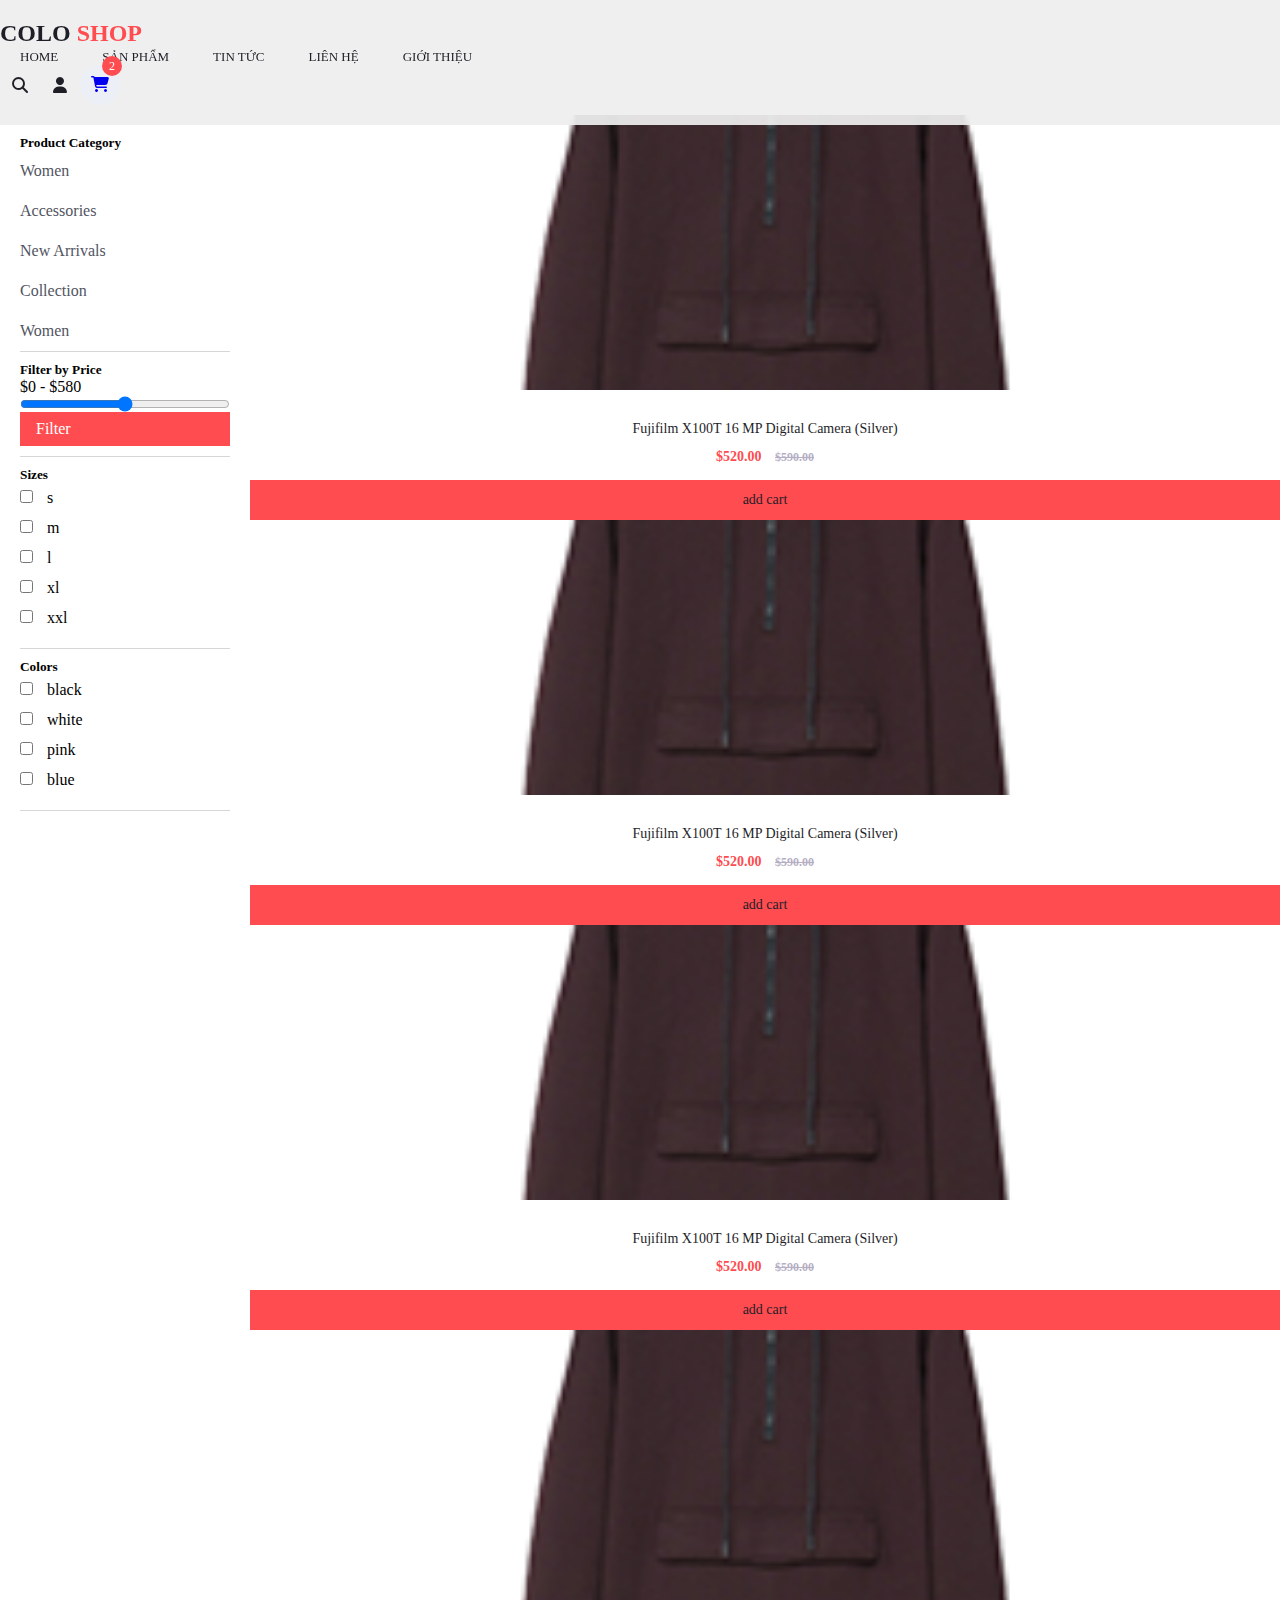
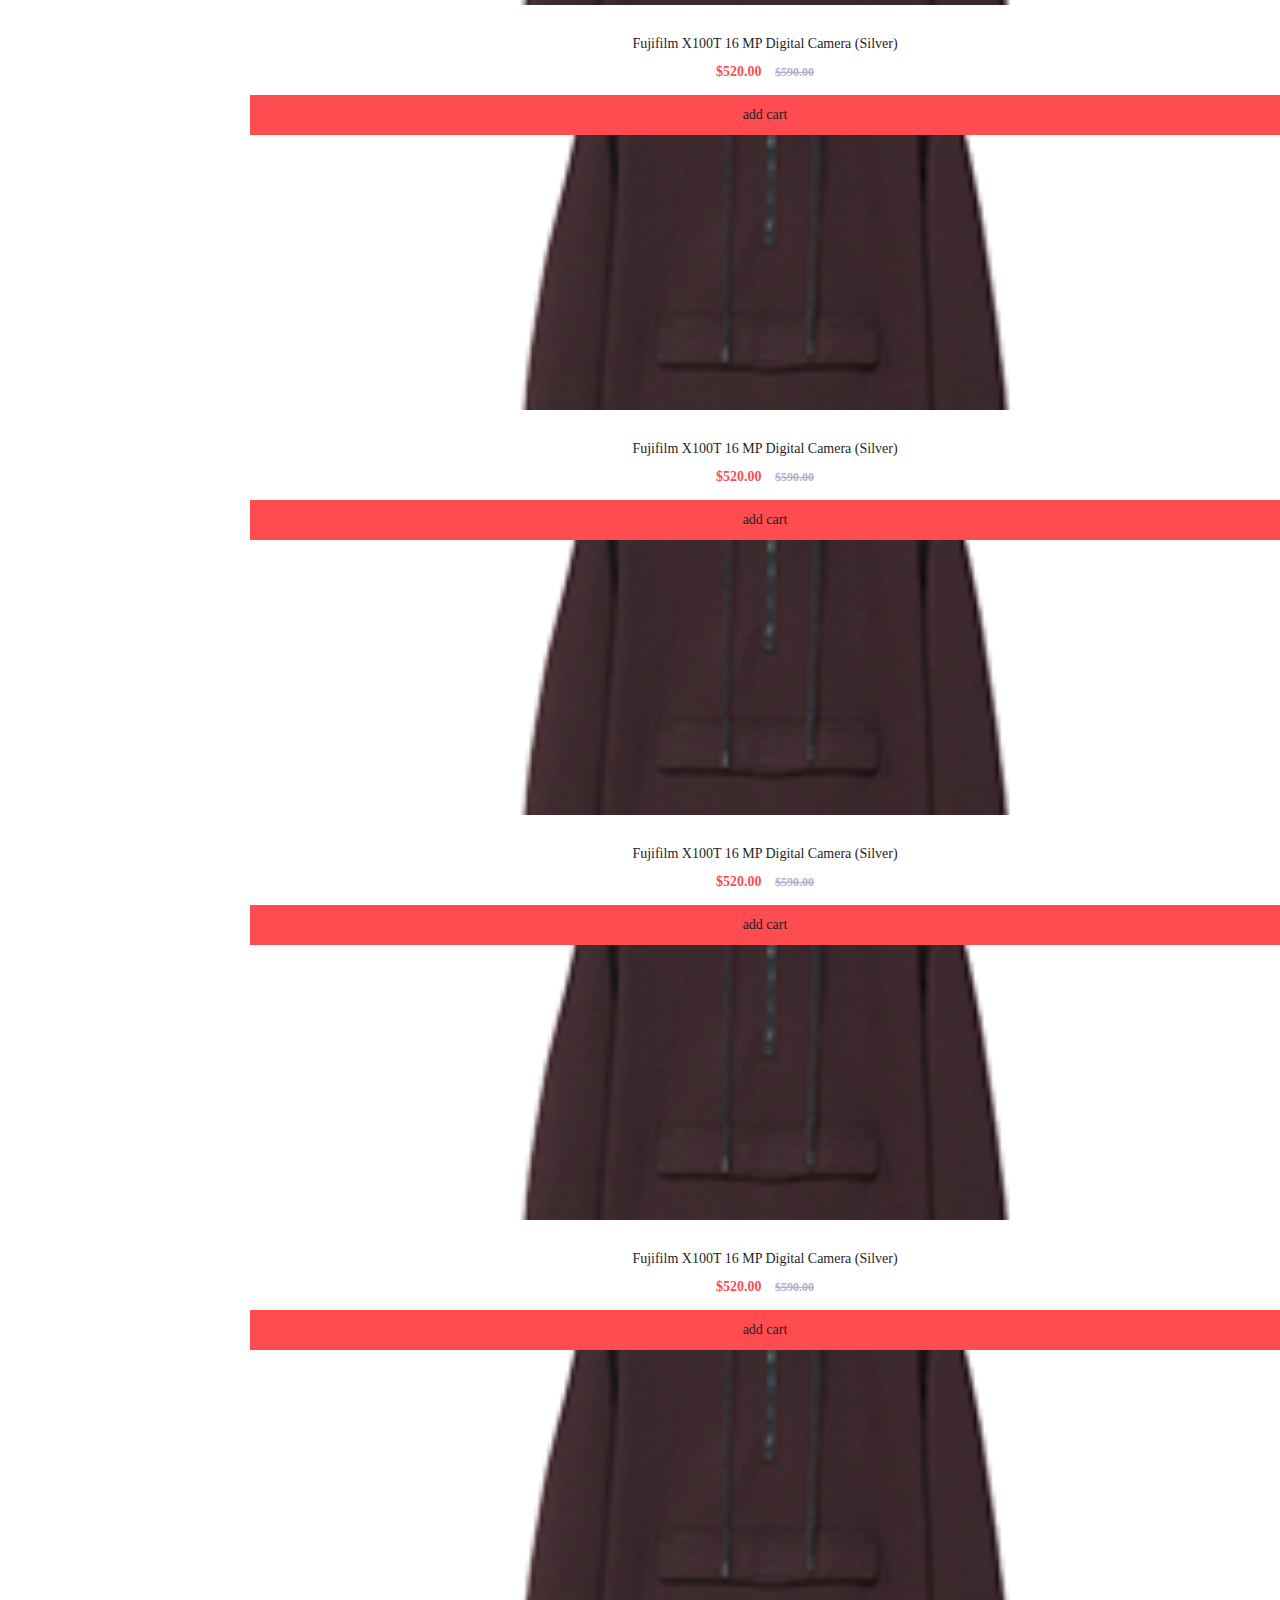
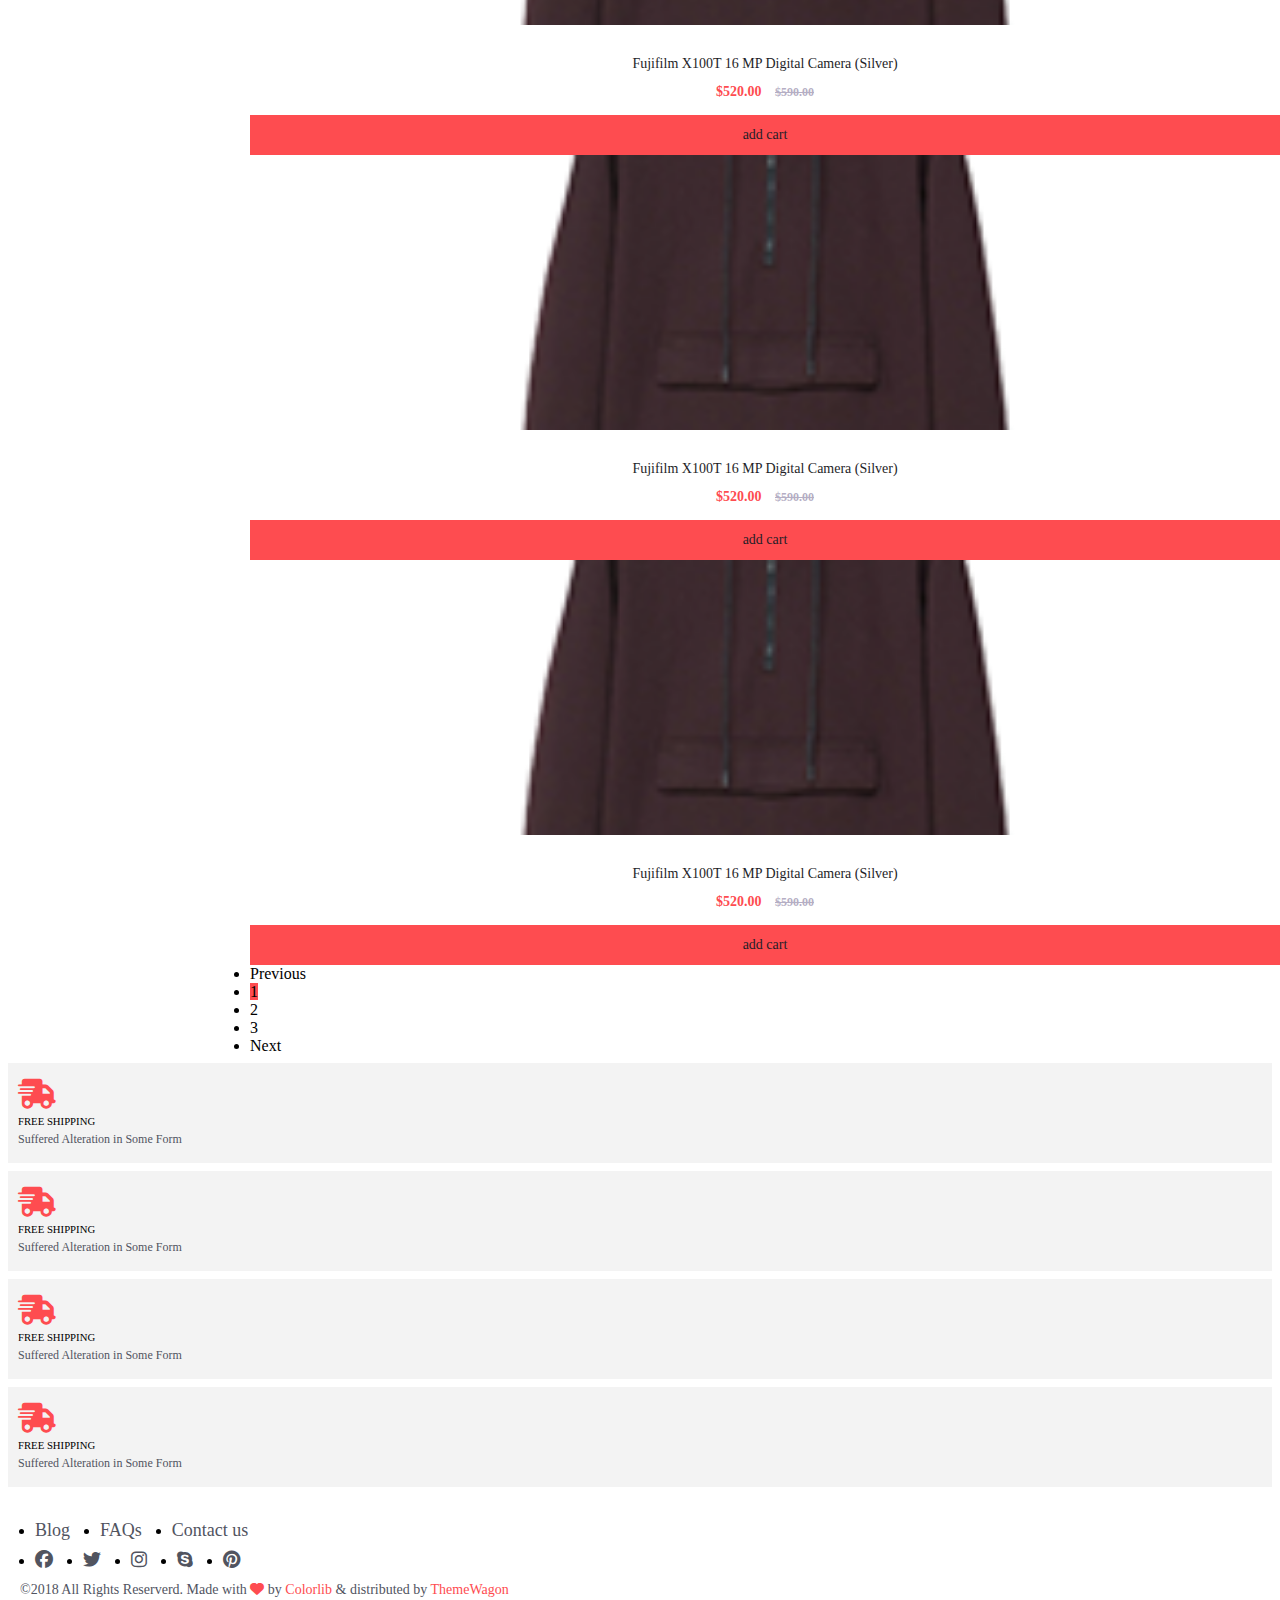
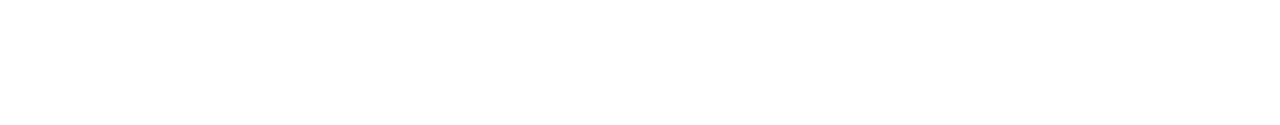
<file: color-shop/products.html>
<!DOCTYPE html>
<html lang="en">
  <head>
    <meta charset="UTF-8" />
    <meta http-equiv="X-UA-Compatible" content="IE=edge" />
    <meta name="viewport" content="width=device-width, initial-scale=1.0" />
    <link href="https://cdn.jsdelivr.net/npm/bootstrap@5.0.2/dist/css/bootstrap.min.css" rel="stylesheet"
		integrity="sha384-EVSTQN3/azprG1Anm3QDgpJLIm9Nao0Yz1ztcQTwFspd3yD65VohhpuuCOmLASjC" crossorigin="anonymous">

    <link
      rel="stylesheet"
      href="https://cdnjs.cloudflare.com/ajax/libs/font-awesome/6.2.0/css/all.min.css"
    />
    <link rel="stylesheet" href="./css/style.css" />
    <title>Document</title>
  </head>
  <body>
    <header>
      <div
        class="container nav d-flex align-items-center justify-content-between"
      >
        <div class="logo">
          <a href=""> COLO <span>SHOP</span> </a>
        </div>

        <div class="menu">
          <span class="close"><i class="fa-solid fa-xmark"></i></span>
          <a href="./index.html">Home</a>
          <a href="./products.html">sản phẩm</a>
          <a href="./blog.html">tin tức</a>
          <a href="./about.html">liên hệ</a>
          <a href="./contact.html">giới thiệu</a>
        </div>
        <div class="header_user">
          <ul class="list-unstyled">
            <li class="search"><i class="fa-solid fa-magnifying-glass"></i></li>
            <li><i class="fa-solid fa-user"></i></li>
            <li class="cart">
              <a href="./cart.html" class="text-black">
                <i class="fa-solid fa-cart-shopping"></i>
                <span class="quatity">2</span>
              </a>
            </li>
          </ul>
          <div class="navBar">
            <i class="fa-solid fa-bars"></i>
          </div>
        </div>
      </div>
    </header>
    <div class="body">
      <div class="product container">
        <div class="filter">
          <div class="filter_category">
            <h5>Product Category</h5>
            <a href="">Women</a>
            <a href="">Accessories</a>
            <a href="">New Arrivals</a>
            <a href="">Collection</a>
            <a href="">Women</a>
          </div>
          <div class="filter_price mt-2">
            <h5>Filter by Price</h5>
            <label for="" class="mt-3">$0 - $580</label>
            <input type="range" class="mt-3" name="" id="" />
            <div class="btn1 mt-3">Filter</div>
          </div>

          <div class="filter_size">
            <h5>Sizes</h5>
            <div class="feid">
              <input type="checkbox" name="" id="" />
              <label for="">s</label>
            </div>
            <div class="feid">
              <input type="checkbox" name="" id="" />
              <label for="">m</label>
            </div>
            <div class="feid">
              <input type="checkbox" name="" id="" />
              <label for="">l</label>
            </div>
            <div class="feid">
              <input type="checkbox" name="" id="" />
              <label for="">xl</label>
            </div>
            <div class="feid">
              <input type="checkbox" name="" id="" />
              <label for="">xxl</label>
            </div>
          </div>

          <div class="filter_color">
            <h5>Colors</h5>
            <div class="feid">
              <input type="checkbox" name="" id="" />
              <label for="">black</label>
            </div>
            <div class="feid">
              <input type="checkbox" name="" id="" />
              <label for="">white</label>
            </div>
            <div class="feid">
              <input type="checkbox" name="" id="" />
              <label for="">pink</label>
            </div>
            <div class="feid">
              <input type="checkbox" name="" id="" />
              <label for="">blue</label>
            </div>
          </div>
        </div>
        <div class="list_product">
          <div class="product_sort row">
            <div class="col-4">
            </div>
          </div>
          <div class="list">
            <div class="row">
              <div class="col-md-3 col-12 col-sm-4">
                <div class="box_product">
                  <img src="./img/product_1.png" alt="" />
                  <div class="box_product-content">
                    <a href="./trangchitietProduct.html"
                      >Fujifilm X100T 16 MP Digital Camera (Silver)</a
                    >
                    <div class="product-price">
                      $520.00
                      <span>$590.00</span>
                    </div>
                    <a
                      href="./trangchitietProduct.html"
                      class="btn1 mt-3 text-white"
                      style="width: 100%"
                      >add cart</a
                    >
                  </div>
                </div>
              </div>
              <div class="col-md-3 col-12 col-sm-4">
                <div class="box_product">
                  <img src="./img/product_1.png" alt="" />
                  <div class="box_product-content">
                    <a href="./trangchitietProduct.html"
                      >Fujifilm X100T 16 MP Digital Camera (Silver)</a
                    >
                    <div class="product-price">
                      $520.00
                      <span>$590.00</span>
                    </div>
                    <a
                      href="./trangchitietProduct.html"
                      class="btn1 mt-3 text-white"
                      style="width: 100%"
                      >add cart</a
                    >
                  </div>
                </div>
              </div>
              <div class="col-md-3 col-12 col-sm-4">
                <div class="box_product">
                  <img src="./img/product_1.png" alt="" />
                  <div class="box_product-content">
                    <a href="./trangchitietProduct.html"
                      >Fujifilm X100T 16 MP Digital Camera (Silver)</a
                    >
                    <div class="product-price">
                      $520.00
                      <span>$590.00</span>
                    </div>
                    <a
                      href="./trangchitietProduct.html"
                      class="btn1 mt-3 text-white"
                      style="width: 100%"
                      >add cart</a
                    >
                  </div>
                </div>
              </div>
              <div class="col-md-3 col-12 col-sm-4">
                <div class="box_product">
                  <img src="./img/product_1.png" alt="" />
                  <div class="box_product-content">
                    <a href="./trangchitietProduct.html"
                      >Fujifilm X100T 16 MP Digital Camera (Silver)</a
                    >
                    <div class="product-price">
                      $520.00
                      <span>$590.00</span>
                    </div>
                    <a
                      href="./trangchitietProduct.html"
                      class="btn1 mt-3 text-white"
                      style="width: 100%"
                      >add cart</a
                    >
                  </div>
                </div>
              </div>
              <div class="col-md-3 col-12 col-sm-4">
                <div class="box_product">
                  <img src="./img/product_1.png" alt="" />
                  <div class="box_product-content">
                    <a href="./trangchitietProduct.html"
                      >Fujifilm X100T 16 MP Digital Camera (Silver)</a
                    >
                    <div class="product-price">
                      $520.00
                      <span>$590.00</span>
                    </div>
                    <a
                      href="./trangchitietProduct.html"
                      class="btn1 mt-3 text-white"
                      style="width: 100%"
                      >add cart</a
                    >
                  </div>
                </div>
              </div>
              <div class="col-md-3 col-12 col-sm-4">
                <div class="box_product">
                  <img src="./img/product_1.png" alt="" />
                  <div class="box_product-content">
                    <a href="./trangchitietProduct.html"
                      >Fujifilm X100T 16 MP Digital Camera (Silver)</a
                    >
                    <div class="product-price">
                      $520.00
                      <span>$590.00</span>
                    </div>
                    <a
                      href="./trangchitietProduct.html"
                      class="btn1 mt-3 text-white"
                      style="width: 100%"
                      >add cart</a
                    >
                  </div>
                </div>
              </div>
              <div class="col-md-3 col-12 col-sm-4">
                <div class="box_product">
                  <img src="./img/product_1.png" alt="" />
                  <div class="box_product-content">
                    <a href="./trangchitietProduct.html"
                      >Fujifilm X100T 16 MP Digital Camera (Silver)</a
                    >
                    <div class="product-price">
                      $520.00
                      <span>$590.00</span>
                    </div>
                    <a
                      href="./trangchitietProduct.html"
                      class="btn1 mt-3 text-white"
                      style="width: 100%"
                      >add cart</a
                    >
                  </div>
                </div>
              </div>
              <div class="col-md-3 col-12 col-sm-4">
                <div class="box_product">
                  <img src="./img/product_1.png" alt="" />
                  <div class="box_product-content">
                    <a href="./trangchitietProduct.html"
                      >Fujifilm X100T 16 MP Digital Camera (Silver)</a
                    >
                    <div class="product-price">
                      $520.00
                      <span>$590.00</span>
                    </div>
                    <a
                      href="./trangchitietProduct.html"
                      class="btn1 mt-3 text-white"
                      style="width: 100%"
                      >add cart</a
                    >
                  </div>
                </div>
              </div>
              <div class="col-md-3 col-12 col-sm-4">
                <div class="box_product">
                  <img src="./img/product_1.png" alt="" />
                  <div class="box_product-content">
                    <a href="./trangchitietProduct.html"
                      >Fujifilm X100T 16 MP Digital Camera (Silver)</a
                    >
                    <div class="product-price">
                      $520.00
                      <span>$590.00</span>
                    </div>
                    <a
                      href="./trangchitietProduct.html"
                      class="btn1 mt-3 text-white"
                      style="width: 100%"
                      >add cart</a
                    >
                  </div>
                </div>
              </div>
              <div class="col-md-3 col-12 col-sm-4">
                <div class="box_product">
                  <img src="./img/product_1.png" alt="" />
                  <div class="box_product-content">
                    <a href="./trangchitietProduct.html"
                      >Fujifilm X100T 16 MP Digital Camera (Silver)</a
                    >
                    <div class="product-price">
                      $520.00
                      <span>$590.00</span>
                    </div>
                    <a
                      href="./trangchitietProduct.html"
                      class="btn1 mt-3 text-white"
                      style="width: 100%"
                      >add cart</a
                    >
                  </div>
                </div>
              </div>
            </div>
            <nav class="mt-5" aria-label="Page navigation example">
              <ul class="pagination">
                <li class="page-item">
                  <a class="page-link" href="#">Previous</a>
                </li>
                <li class="page-item active">
                  <a class="page-link" href="#">1</a>
                </li>
                <li class="page-item"><a class="page-link" href="#">2</a></li>
                <li class="page-item"><a class="page-link" href="#">3</a></li>
                <li class="page-item">
                  <a class="page-link" href="#">Next</a>
                </li>
              </ul>
            </nav>
          </div>
        </div>
      </div>

      <section class="mt-5 benefit">
        <div class="container mt-5">
          <div class="row">
            <div class="col-12 col-md-3">
              <div class="benefit_item d-flex align-items-center">
                <span class="benefit_icon"
                  ><i class="fa-solid fa-truck-fast"></i
                ></span>
                <div class="mx-3 benefit_content">
                  <h6>free shipping</h6>
                  <p>Suffered Alteration in Some Form</p>
                </div>
              </div>
            </div>
            <div class="col-12 col-md-3">
              <div class="benefit_item d-flex align-items-center">
                <span class="benefit_icon"
                  ><i class="fa-solid fa-truck-fast"></i
                ></span>
                <div class="mx-3 benefit_content">
                  <h6>free shipping</h6>
                  <p>Suffered Alteration in Some Form</p>
                </div>
              </div>
            </div>
            <div class="col-12 col-md-3">
              <div class="benefit_item d-flex align-items-center">
                <span class="benefit_icon"
                  ><i class="fa-solid fa-truck-fast"></i
                ></span>
                <div class="mx-3 benefit_content">
                  <h6>free shipping</h6>
                  <p>Suffered Alteration in Some Form</p>
                </div>
              </div>
            </div>
            <div class="col-12 col-md-3">
              <div class="benefit_item d-flex align-items-center">
                <span class="benefit_icon"
                  ><i class="fa-solid fa-truck-fast"></i
                ></span>
                <div class="mx-3 benefit_content">
                  <h6>free shipping</h6>
                  <p>Suffered Alteration in Some Form</p>
                </div>
              </div>
            </div>
          </div>
        </div>
      </section>
    </div>
    <footer class="container mt-5">
      <div class="footer_nav d-flex align-items-center justify-content-between">
        <div>
          <ul class="list-unstyled">
            <li><a href="">Blog</a></li>
            <li><a href="">FAQs</a></li>
            <li><a href="">Contact us</a></li>
          </ul>
        </div>
        <div>
          <ul class="list-unstyled">
            <li>
              <a href="">
                <i class="fa-brands fa-facebook"></i>
              </a>
            </li>
            <li>
              <a href="">
                <i class="fa-brands fa-twitter"></i>
              </a>
            </li>
            <li>
              <a href="">
                <i class="fa-brands fa-instagram"></i>
              </a>
            </li>
            <li>
              <a href="">
                <i class="fa-brands fa-skype"></i>
              </a>
            </li>
            <li>
              <a href="">
                <i class="fa-brands fa-pinterest"></i>
              </a>
            </li>
          </ul>
        </div>
      </div>

      <div class="mt-5">
        <div class="cr">
          ©2018 All Rights Reserverd. Made with
          <i class="fa-solid fa-heart"></i> by <a href="">Colorlib</a> &
          distributed by
          <a href="">ThemeWagon</a>
        </div>
      </div>
    </footer>

    <script src="./node_modules/jquery/dist/jquery.min.js"></script>
    <script src="https://cdn.jsdelivr.net/npm/bootstrap@5.0.2/dist/js/bootstrap.bundle.min.js"
		integrity="sha384-MrcW6ZMFYlzcLA8Nl+NtUVF0sA7MsXsP1UyJoMp4YLEuNSfAP+JcXn/tWtIaxVXM"
		crossorigin="anonymous"></script>
    <script>
      $(".navBar").click(function () {
        $(".menu").addClass("active");
      });
      $(".close").click(function () {
        $(".menu").removeClass("active");
      });

      // tabs
      $(document).ready(function () {
        $(".drop_content").hide();
        $(".drop_title").click(function () {
          $(".drop_content").toggle(500);
        });
      });
    </script>
  </body>
</html>
</file>
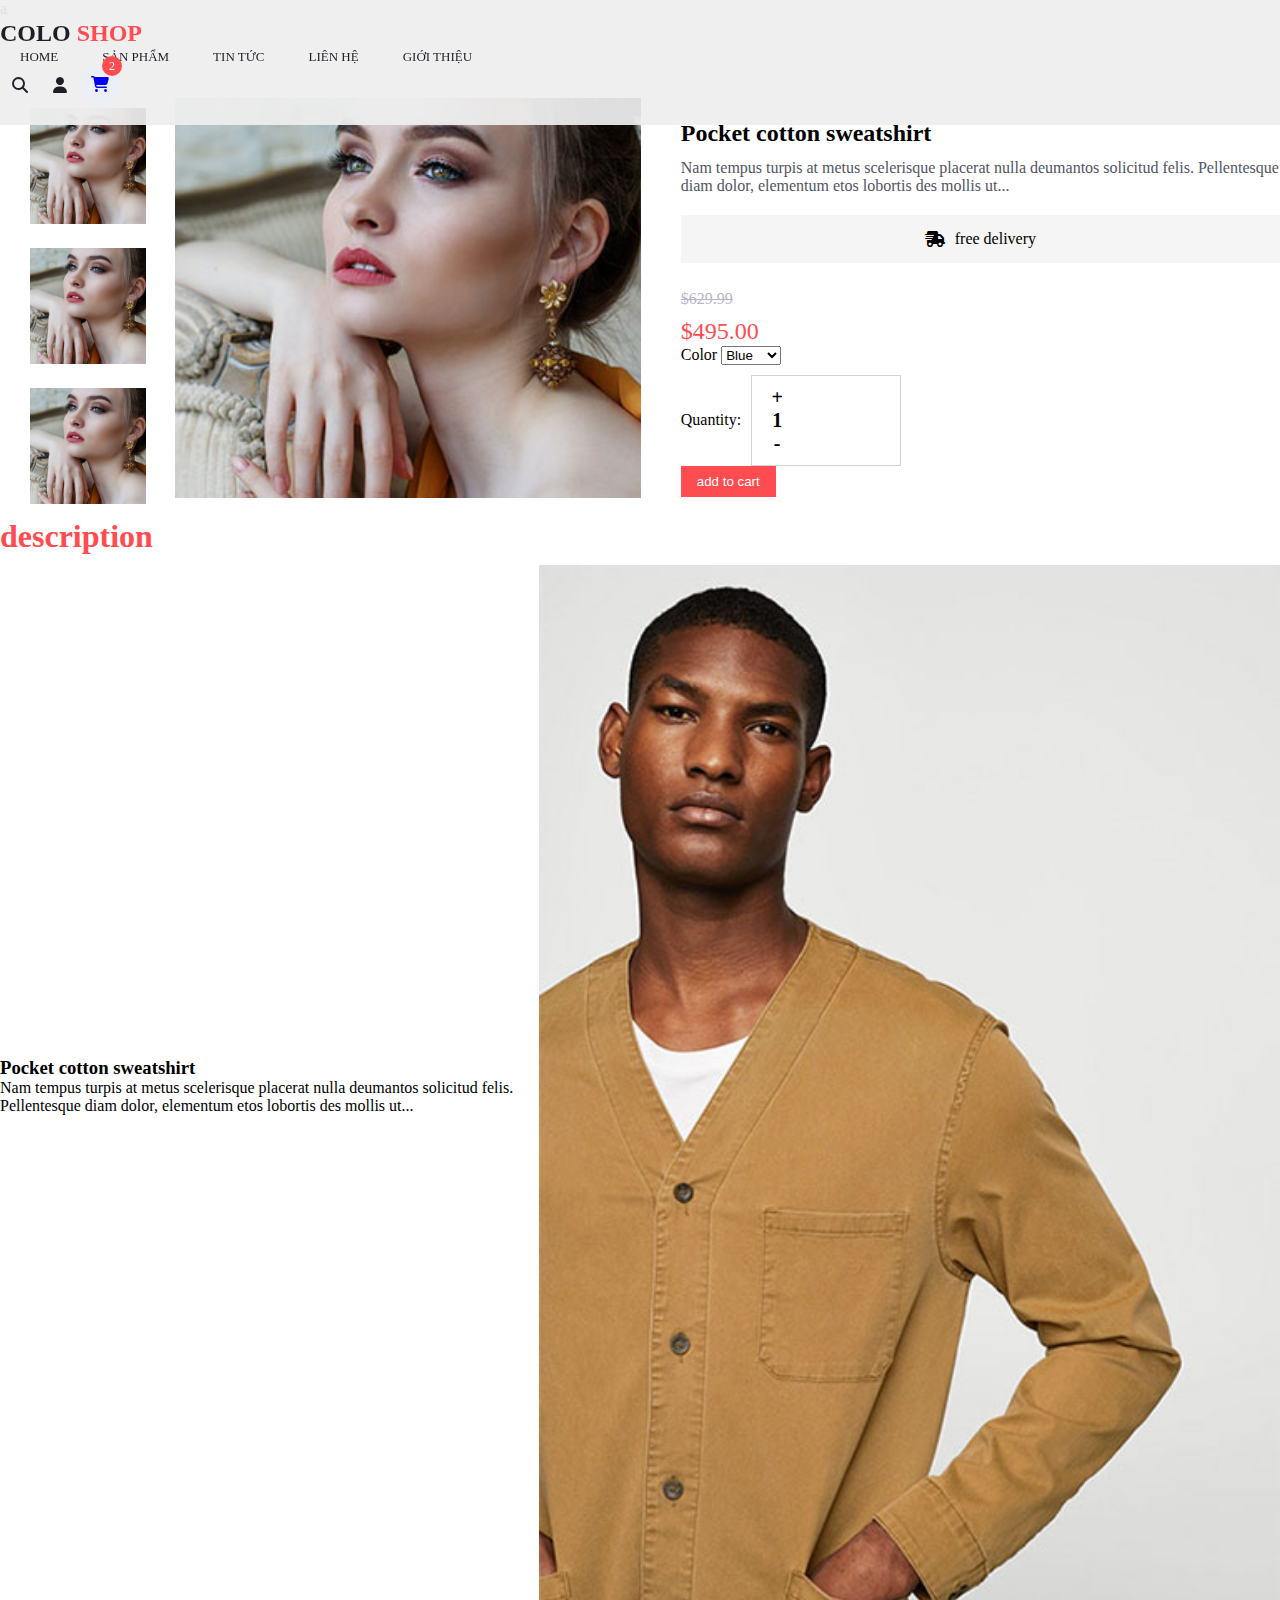
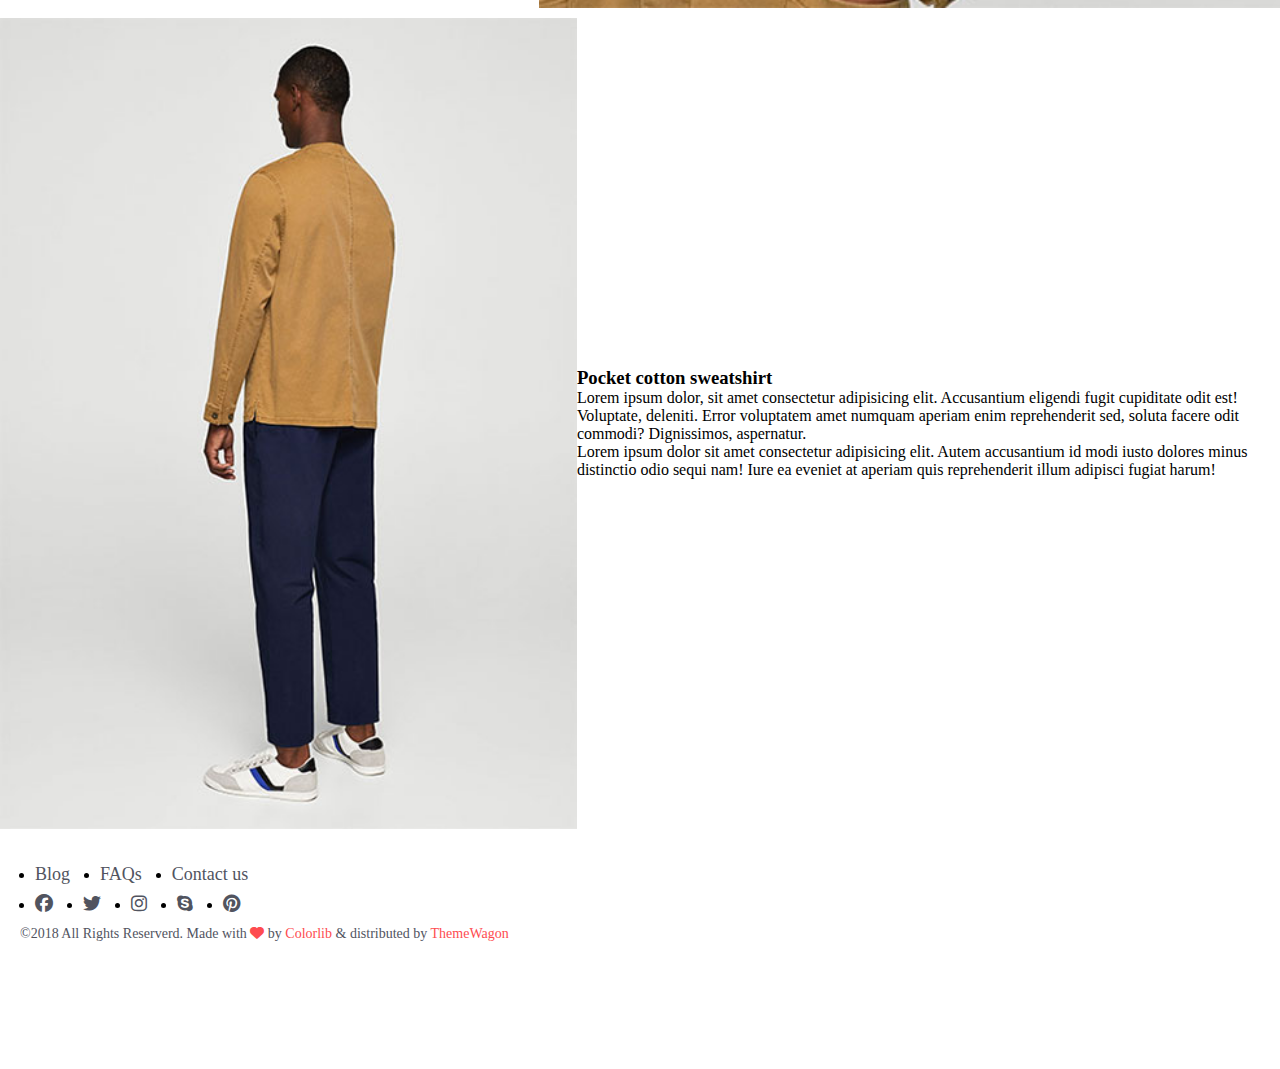
<file: color-shop/trangchitietProduct.html>
<!DOCTYPE html>
<html lang="en">
  <head>
    <meta charset="UTF-8" />
    <meta http-equiv="X-UA-Compatible" content="IE=edge" />
    <meta name="viewport" content="width=device-width, initial-scale=1.0" />
    <link href="https://cdn.jsdelivr.net/npm/bootstrap@5.0.2/dist/css/bootstrap.min.css" rel="stylesheet"
		integrity="sha384-EVSTQN3/azprG1Anm3QDgpJLIm9Nao0Yz1ztcQTwFspd3yD65VohhpuuCOmLASjC" crossorigin="anonymous">

    <link
      rel="stylesheet"
      href="https://cdnjs.cloudflare.com/ajax/libs/font-awesome/6.2.0/css/all.min.css"
    />
    <link rel="stylesheet" href="./css/style.css" />
    <title>Document</title>
  </head>
  <body>
    <header>
      <div
        class="container nav d-flex align-items-center justify-content-between"
      >
        <div class="logo">
          <a href=""> COLO <span>SHOP</span> </a>
        </div>

        <div class="menu">
          <span class="close"><i class="fa-solid fa-xmark"></i></span>
          <a href="./index.html">Home</a>
          <a href="./products.html">sản phẩm</a>
          <a href="./blog.html">tin tức</a>
          <a href="./about.html">liên hệ</a>
          <a href="./contact.html">giới thiệu</a>
        </div>
        <div class="header_user">
          <ul class="list-unstyled">
            <li class="search"><i class="fa-solid fa-magnifying-glass"></i></li>
            <li><i class="fa-solid fa-user"></i></li>
            <li class="cart">
              <a href="./cart.html" class="text-black">
                <i class="fa-solid fa-cart-shopping"></i>
                <span class="quatity">2</span>
              </a>
            </li>
          </ul>
          <div class="navBar">
            <i class="fa-solid fa-bars"></i>
          </div>
        </div>
      </div>
    </header>
    <div class="mt-5">a</div>
    <div class="body container">
      <!-- <div class="breadcrumbs">
        <ul class="list-unstyled">
          <li><a href="index.html">Home </a></li>
          <li><a href="index.html">Men`s </a></li>
          <li><a href="index.html">Single product</a></li>
        </ul>
      </div> -->

      <div class="mt-5"></div>
      <div class="mt-5"></div>
      <div class="single_product_pics mt-5">
        <div class="img_product">
          <div class="img_extra">
            <img src="./img/blog_2.jpg" alt="" />
            <img src="./img/blog_2.jpg" alt="" />
            <img src="./img/blog_2.jpg" alt="" />
          </div>
          <div class="img_main">
            <img src="./img/blog_2.jpg" alt="" />
          </div>
        </div>

        <div class="content_product">
          <h2>Pocket cotton sweatshirt</h2>
          <p>
            Nam tempus turpis at metus scelerisque placerat nulla deumantos
            solicitud felis. Pellentesque diam dolor, elementum etos lobortis
            des mollis ut...
          </p>
          <div class="freeShip">
            <i class="fa-solid fa-truck-fast"></i>
            <span>free delivery</span>
          </div>
          <div class="original_price">$629.99</div>
          <div class="prodc-price">$495.00</div>
          <div class="col-12 col-md-6 mt-2">
            <label for="color" class="mb-2 fs-5">Color</label>
            <select id="color" name="color" class="form-control mb-5">
              <option>Blue</option>
              <option>Green</option>
              <option>Red</option>
            </select>
          </div>
          <div class="Quantity">
            <span>Quantity:</span>
            <div class="d-flex align-items-center btn_increment">
              <div class="cong">+</div>
              <div class="dataQuatity">1</div>
              <div class="tru">-</div>
            </div>
          </div>
          <button class="btn1 mt-4" style="outline: none; border: none">
            add to cart
          </button>
        </div>
      </div>
      <div class="description mt-5">
        <h1 style="color: #fe4c50">description</h1>
        <div class="desc_box">
          <div class="mx-5">
            <h3>Pocket cotton sweatshirt</h3>
            <p>
              Nam tempus turpis at metus scelerisque placerat nulla deumantos
              solicitud felis. Pellentesque diam dolor, elementum etos lobortis
              des mollis ut...
            </p>
          </div>
          <img src="./img/desc_2.jpg" alt="" class="w-10" />
        </div>
        <div class="desc_box">
          <img src="./img/desc_1.jpg" alt="" class="w-10" />
          <div class="mx-5">
            <h3>Pocket cotton sweatshirt</h3>
            <p>
              Lorem ipsum dolor, sit amet consectetur adipisicing elit.
              Accusantium eligendi fugit cupiditate odit est! Voluptate,
              deleniti. Error voluptatem amet numquam aperiam enim reprehenderit
              sed, soluta facere odit commodi? Dignissimos, aspernatur.
            </p>
            <p>
              Lorem ipsum dolor sit amet consectetur adipisicing elit. Autem
              accusantium id modi iusto dolores minus distinctio odio sequi nam!
              Iure ea eveniet at aperiam quis reprehenderit illum adipisci
              fugiat harum!
            </p>
          </div>
        </div>
      </div>
    </div>
    <footer class="container mt-5">
      <div class="footer_nav d-flex align-items-center justify-content-between">
        <div>
          <ul class="list-unstyled">
            <li><a href="">Blog</a></li>
            <li><a href="">FAQs</a></li>
            <li><a href="">Contact us</a></li>
          </ul>
        </div>
        <div>
          <ul class="list-unstyled">
            <li>
              <a href="">
                <i class="fa-brands fa-facebook"></i>
              </a>
            </li>
            <li>
              <a href="">
                <i class="fa-brands fa-twitter"></i>
              </a>
            </li>
            <li>
              <a href="">
                <i class="fa-brands fa-instagram"></i>
              </a>
            </li>
            <li>
              <a href="">
                <i class="fa-brands fa-skype"></i>
              </a>
            </li>
            <li>
              <a href="">
                <i class="fa-brands fa-pinterest"></i>
              </a>
            </li>
          </ul>
        </div>
      </div>

      <div class="mt-5">
        <div class="cr">
          ©2018 All Rights Reserverd. Made with
          <i class="fa-solid fa-heart"></i> by <a href="">Colorlib</a> &
          distributed by
          <a href="">ThemeWagon</a>
        </div>
      </div>
    </footer>

    <script src="./node_modules/jquery/dist/jquery.min.js"></script>
    <script src="https://cdn.jsdelivr.net/npm/bootstrap@5.0.2/dist/js/bootstrap.bundle.min.js"
		integrity="sha384-MrcW6ZMFYlzcLA8Nl+NtUVF0sA7MsXsP1UyJoMp4YLEuNSfAP+JcXn/tWtIaxVXM"
		crossorigin="anonymous"></script>
    <script>
      $(".navBar").click(function () {
        $(".menu").addClass("active");
      });
      $(".close").click(function () {
        $(".menu").removeClass("active");
      });

      // tabs
      $(".cong").click(function () {
        let quatity = Number($(".dataQuatity").text());
        const q = quatity > 100 ? 100 : quatity + 1;
        $(".dataQuatity").text(q);
      });
      $(".tru").click(function () {
        let quatity = Number($(".dataQuatity").text());
        const q = quatity <= 1 ? 1 : quatity - 1;
        $(".dataQuatity").text(q);
      });
    </script>
  </body>
</html>
</file>
<file: color-shop/css/style.css>
* {
  margin: 0;
  padding: 0;
  box-sizing: border-box;
}

html {
  overflow-x: hidden;
}

a {
  text-decoration: none;
}

.h-sreen {
  height: 100vh;
}
.w-10{
  width: 100% !important;
}
header {
  position: fixed;
  top: 0;
  left: 0;
  right: 0;
  padding: 20px 0;
  background-color: rgba(238, 238, 238, 0.9333333333);
  z-index: 999;
}
header .logo a {
  font-size: 24px;
  color: #1e1e27;
  font-weight: 700;
  text-transform: uppercase;
}
header .logo a span {
  color: #fe4c50;
}
header .menu a {
  color: #1e1e27;
  font-size: 13px;
  font-weight: 500;
  text-transform: uppercase;
  padding: 20px;
}
header .menu .close {
  display: none;
}
@media only screen and (max-width: 840px) {
  header .menu .close {
    position: absolute;
    display: block;
    top: 3%;
    right: 10%;
  }
}
@media only screen and (max-width: 940px) {
  header .menu {
    position: absolute;
    top: 0;
    right: 0;
    bottom: 0;
    width: 250px;
    height: 100vh;
    display: flex;
    flex-direction: column;
    -moz-column-gap: 20px;
         column-gap: 20px;
    text-align: end;
    padding-top: 80px;
    background-color: #fff;
    z-index: 20;
    transition: all 0.5s ease;
    transform: translateX(100%);
  }
  header .menu.active {
    transform: translateX(0);
  }
}
header .header_user {
  display: flex;
  align-items: center;
}
header .header_user ul {
  display: flex;
  margin-bottom: 0;
}
header .header_user ul li {
  display: flex;
  flex-direction: column;
  justify-content: center;
  align-items: center;
  position: relative;
  width: 40px;
  height: 40px;
  color: #1e1e27;
}
header .header_user ul .cart {
  background: #eceff6;
  border-radius: 50%;
}
header .header_user ul .cart .quatity {
  display: flex;
  flex-direction: column;
  justify-content: center;
  align-items: center;
  position: absolute;
  top: -9px;
  left: 22px;
  width: 20px;
  height: 20px;
  border-radius: 50%;
  background: #fe4c50;
  font-size: 12px;
  color: #ffffff;
}
header .header_user .navBar {
  display: none;
  flex-direction: column;
  justify-content: center;
  align-items: center;
  position: relative;
  width: 40px;
  height: 40px;
  color: #1e1e27;
}
@media only screen and (max-width: 940px) {
  header .header_user .navBar {
    display: flex;
  }
}

.body {
  margin-top: 80px;
}

.banner {
  width: 100%;
  height: 500px;
  background-image: url("../img/slider_1.jpg");
  background-repeat: no-repeat;
  background-size: cover;
  position: relative;
}
.banner_content {
  position: absolute;
  top: 50%;
  left: 10%;
  transform: translateY(-50%);
}
.banner_content h6 {
  font-weight: 500;
  text-transform: uppercase;
  margin-bottom: 29px;
}
.banner_content h1 {
  font-weight: 400;
  line-height: 1;
  font-size: 55px;
  width: 666px;
  margin-bottom: 40px;
}
@media only screen and (max-width: 840px) {
  .banner_content h1 {
    width: 495px;
    font-size: 40px;
  }
}

.btn1 {
  padding: 8px 16px;
  background-color: #fe4c50;
  color: white;
}

.drop_title {
  padding: 8px 16px;
  border: 1px solid #ccc;
  position: relative;
}

.drop_content {
  position: absolute;
  top: 100%;
  left: 0;
  width: 100%;
  box-shadow: 0 15px 25px rgba(63, 78, 100, 0.15);
  background-color: white;
  z-index: 50;
  padding: 10px;
}
.drop_content div {
  padding: 10px 5px;
  border-bottom: 1px solid #b5aec4;
}

.banner__item {
  margin: 10px;
  position: relative;
  height: 265px;
}
.banner__item img {
  position: absolute;
  inset: 0;
  -o-object-fit: cover;
     object-fit: cover;
  width: 100%;
  height: 100%;
}
.banner__item a {
  position: absolute;
  top: 50%;
  left: 50%;
  transform: translate(-50%, -50%);
  padding: 8px 25px;
  background-color: #fff;
  color: #000;
  font-size: 22px;
  font-weight: 600;
  text-align: center;
  line-height: 50px;
}

.tilte {
  text-align: center;
  position: relative;
}

.tilte::after {
  display: block;
  position: absolute;
  top: calc(100% + 13px);
  left: 50%;
  transform: translateX(-50%);
  width: 60px;
  height: 5px;
  background: #fe4c50;
  content: "";
}

.arrivals {
  margin-bottom: 100px;
}
.arrivals .menu_tabs {
  display: flex;
  margin: 0 auto;
}
.arrivals .menu_tabs li {
  height: 40px;
  padding: 0 25px;
  cursor: pointer;
  border: solid 1px #ebebeb;
  font-size: 14px;
  font-weight: 500;
  text-transform: uppercase;
  background: #ffffff;
  border-radius: 3px;
  display: flex;
  align-items: center;
  justify-content: center;
  margin: 0;
  margin-left: -1px;
}
@media only screen and (max-width: 840px) {
  .arrivals .menu_tabs li {
    font-size: 12px;
    padding: 0 15px;
  }
}
.arrivals .menu_tabs li.active {
  color: #ffffff;
  background: #fe4c50;
}
.arrivals .tabs__content {
  width: 100%;
}
.arrivals .tabs__content .tab-item {
  display: none;
  margin-top: 40px;
}

.box_product {
  position: relative;
  width: 100%;
}
@media only screen and (max-width: 840px) {
  .box_product {
    height: 400px;
  }
}
.box_product .new {
  padding: 4px 8px;
  font-size: 12px;
  font-weight: 600;
  color: #ffffff;
  background-color: #51a042;
  position: absolute;
  top: 15px;
  left: 15px;
  border-radius: 10px;
}
.box_product .sale {
  padding: 4px 8px;
  font-size: 12px;
  font-weight: 600;
  color: #ffffff;
  background-color: #fe4c50;
  position: absolute;
  top: 15px;
  right: 15px;
  border-radius: 10px;
}
.box_product img {
  width: 100%;
  max-height: 275px;
  -o-object-fit: cover;
     object-fit: cover;
}
.box_product .box_product-content {
  display: flex;
  flex-direction: column;
  align-items: center;
}
.box_product a {
  color: #1e1e27;
  line-height: 20px;
  margin-top: 15px;
  text-align: center;
  font-size: 14px;
  font-weight: 500;
  padding: 10px;
}
.box_product .product-price {
  font-size: 14px;
  text-align: center;
  color: #fe4c50;
  font-weight: 600;
}
.box_product .product-price span {
  margin-left: 10px;
  text-decoration: line-through;
  color: #b5aec4;
  font-size: 12px;
}

.deal_ofthe_week_img {
  background-color: #f2f2f2;
  height: 540px;
}
@media only screen and (max-width: 840px) {
  .deal_ofthe_week_img {
    height: 400px;
  }
}
.deal_ofthe_week_img .deal {
  height: 540px;
  position: absolute;
  top: 0;
  left: 0;
}
@media only screen and (max-width: 840px) {
  .deal_ofthe_week_img .deal {
    height: 400px;
  }
}
.deal_ofthe_week_img .deal img {
  width: 100%;
  height: 100%;
  -o-object-fit: contain;
     object-fit: contain;
}

.deal-right {
  display: flex;
  flex-direction: column;
  align-items: center;
  justify-content: space-between;
  position: absolute;
  right: 0;
  top: 50%;
  transform: translateY(-50%);
}
@media only screen and (max-width: 840px) {
  .deal-right {
    top: 25%;
    right: 50%;
    transform: translateX(50%);
  }
}
.deal-right .timer .timer-box {
  width: 120px;
  height: 120px;
  border-radius: 50%;
  background: #ffffff;
  margin-right: 10px;
  display: flex;
  align-items: center;
  justify-content: center;
  flex-direction: column;
}
@media only screen and (max-width: 940px) {
  .deal-right .timer .timer-box {
    width: 70px;
    height: 70px;
  }
}
.deal-right .timer .timer-box span:nth-child(1) {
  font-size: 48px;
  font-weight: 600;
  color: #fe4c50;
}
@media only screen and (max-width: 940px) {
  .deal-right .timer .timer-box span:nth-child(1) {
    font-size: 28px;
  }
}
.deal-right .timer .timer-box span:nth-child(2) {
  font-size: 16px;
  font-weight: 500;
  color: #51545f;
}
@media only screen and (max-width: 940px) {
  .deal-right .timer .timer-box span:nth-child(2) {
    font-size: 14px;
    margin-top: -4px;
  }
}

.benefit_item {
  background: #f3f3f3;
  padding: 15px 10px;
  margin: 8px;
}
.benefit_item .benefit_icon {
  font-size: 30px;
  color: #fe4c50;
}
.benefit_item .benefit_content h6 {
  text-transform: uppercase;
  line-height: 18px;
  font-weight: 500;
  margin-bottom: 0px;
}
.benefit_item .benefit_content p {
  font-size: 12px;
  line-height: 18px;
  margin-bottom: 0px;
  color: #51545f;
}

.latest_item {
  width: 100%;
  height: 225px;
  position: relative;
  overflow: hidden;
  margin-top: 20px;
}
.latest_item:hover .latest_content {
  opacity: 1;
  transform: scale(1);
}
.latest_item img {
  width: 100%;
  height: 100%;
  -o-object-fit: cover;
     object-fit: cover;
  position: absolute;
  inset: 0;
  z-index: 0;
}
.latest_item .latest_content {
  position: absolute;
  background-color: #fff;
  margin: 25px;
  inset: 0;
  display: flex;
  flex-direction: column;
  align-items: center;
  justify-content: center;
  opacity: 0;
  transform: scale(0.5);
  transition: all 0.5s ease;
}
.latest_item .latest_content h4 {
  font-size: 24px;
  text-align: center;
  font-weight: 500;
  line-height: 1.25;
  margin-bottom: 0px;
}
.latest_item .latest_content span {
  font-size: 12px;
  line-height: 30px;
  font-weight: 400;
  text-transform: uppercase;
  color: #51545f;
  margin-bottom: 0px;
  margin-top: 3px;
  letter-spacing: 1px;
}
.latest_item .latest_content a {
  font-size: 14px;
  line-height: 16px;
  font-weight: 500;
  color: #fe4c50;
  border-bottom: solid 1px #fe4c50;
  margin-top: 12px;
}

footer {
  padding: 20px;
  background-color: #fff;
}
@media only screen and (max-width: 840px) {
  footer .footer_nav {
    flex-direction: column;
    align-items: center;
  }
}
footer ul {
  display: flex;
  align-items: center;
}
footer ul li {
  margin: 0 15px;
}
footer ul li a {
  font-size: 18px;
  color: #51545f;
  line-height: 30px;
}
footer ul li a i {
  font-size: 18px;
}
footer ul li a:hover {
  color: #fe4c50;
}
footer .cr {
  font-size: 14px;
  color: #51545f;
  line-height: 30px;
  height: 130px;
}
footer .cr i,
footer .cr a {
  color: #fe4c50;
}

.product {
  display: flex;
  margin-top: 115px;
}
@media only screen and (max-width: 840px) {
  .product {
    flex-direction: column;
  }
}
.product .filter {
  width: 250px;
  padding: 20px;
}
@media only screen and (max-width: 840px) {
  .product .filter {
    width: 100%;
  }
}
.product .filter .filter_category {
  display: flex;
  flex-direction: column;
  border-bottom: 1px solid rgba(204, 204, 204, 0.8);
}
.product .filter .filter_category a {
  font-size: 16px;
  font-weight: 500;
  line-height: 40px;
  color: #51545f;
}
.product .filter .filter_category a:hover {
  color: #fe4c50;
}
.product .filter .filter_price {
  display: flex;
  flex-direction: column;
  border-bottom: 1px solid rgba(204, 204, 204, 0.8);
  padding: 10px 0;
}
.product .filter .filter_price input {
  color: #fe4c50;
}
.product .filter .filter_size {
  padding: 10px 0 15px;
  border-bottom: 1px solid rgba(204, 204, 204, 0.8);
}
.product .filter .filter_size .feid {
  padding: 6px 0;
  font-size: 16px;
}
.product .filter .filter_size .feid label {
  margin: 0 10px;
  font-weight: 500;
}
.product .filter .filter_color {
  padding: 10px 0 15px;
  border-bottom: 1px solid rgba(204, 204, 204, 0.8);
}
.product .filter .filter_color .feid {
  padding: 6px 0;
  font-size: 16px;
}
.product .filter .filter_color .feid label {
  margin: 0 10px;
  font-weight: 500;
}
.product .list_product {
  flex: 1;
}

body .active .page-link {
  background-color: #fe4c50;
}

body .page-link {
  color: black;
}

.breadcrumbs {
  border-bottom: 1px solid #b5aec4;
}
.breadcrumbs ul {
  display: flex;
}
.breadcrumbs ul li {
  margin: 0 10px;
}
.breadcrumbs ul li a {
  color: black;
  font-weight: 500;
}
.breadcrumbs ul li a:nth-child(3) {
  color: #b5aec4;
}

.single_product_pics {
  display: flex;
  align-items: center;
  justify-content: space-between;
}
@media only screen and (max-width: 940px) {
  .single_product_pics {
    flex-direction: column;
  }
}
.single_product_pics .img_product {
  display: flex;
  align-items: flex-start;
  padding: 0 20px;
}
@media only screen and (max-width: 940px) {
  .single_product_pics .img_product {
    flex-direction: column-reverse;
  }
}
.single_product_pics .img_product .img_extra {
  flex: 1 1 25%;
}
@media only screen and (max-width: 940px) {
  .single_product_pics .img_product .img_extra {
    display: flex;
    align-items: center;
  }
}
.single_product_pics .img_product .img_extra img {
  width: 116px;
  height: 116px;
  -o-object-fit: cover;
     object-fit: cover;
  margin: 10px;
}
@media only screen and (max-width: 840px) {
  .single_product_pics .img_product .img_extra img {
    width: 70px;
    height: 70px;
  }
}
.single_product_pics .img_product .img_main {
  width: 100%;
  height: 400px;
  flex: 1 1 75%;
}
.single_product_pics .img_product .img_main img {
  width: 100%;
  height: 100%;
  -o-object-fit: cover;
     object-fit: cover;
}
.single_product_pics .content_product {
  margin-left: 20px;
}
.single_product_pics .content_product p {
  margin-top: 12px;
  color: #51545f;
  font-weight: 500;
}
.single_product_pics .content_product .freeShip {
  width: 100%;
  background: #f5f5f5;
  margin-top: 20px;
  padding: 15px 0;
  display: flex;
  justify-content: center;
  align-items: center;
}
.single_product_pics .content_product .freeShip span {
  margin-left: 10px;
}
.single_product_pics .content_product .original_price {
  font-weight: 500;
  color: #b9b4c7;
  text-decoration: line-through;
  line-height: 30px;
  margin-top: 21px;
}
.single_product_pics .content_product .prodc-price {
  display: inline-block;
  font-size: 24px;
  color: #fe4c50;
  font-weight: 500;
  line-height: 30px;
  margin-top: 2px;
}
.single_product_pics .content_product .Quantity {
  display: flex;
  -webkit-user-select: none;
     -moz-user-select: none;
      -ms-user-select: none;
          user-select: none;
  align-items: center;
  margin-top: 10px;
}
.single_product_pics .content_product .btn_increment {
  border: 1px solid #ced4da;
  margin-left: 10px;
  padding: 10px 0;
  width: 150px;
  justify-content: space-between;
}
.single_product_pics .content_product .btn_increment div {
  font-size: 20px;
  font-weight: 600;
  display: flex;
  align-items: center;
  justify-content: center;
  width: 50px;
}

.desc_box {
  display: flex;
  align-items: center;
  justify-content: space-between;
  margin: 10px 0;
}
@media only screen and (max-width: 840px) {
  .desc_box {
    flex-direction: column;
  }
}
.desc_box div {
  margin: 10px 0;
}

.contact_get {
  display: flex;
}
@media only screen and (max-width: 840px) {
  .contact_get {
    flex-direction: column;
  }
}
.contact_get .contact_us {
  flex: 1 1 50%;
}
.contact_get .contact_us p {
  font-size: 16px;
  font-weight: 400;
  color: #51545f;
}
.contact_get .contact_us .follow_us ul {
  display: flex;
}
.contact_get .contact_us .follow_us ul li a {
  font-size: 35px;
  color: #51545f;
  margin: 0 10px;
}
.contact_get .contact_us .follow_us ul li a:hover {
  color: #fe4c50;
}

.box_blog {
  padding: 20px;
  border: 1px solid rgba(153, 153, 153, 0.6);
  border-radius: 4px;
  margin-top: 20px;
}
.box_blog img {
  width: 100%;
  height: 173px;
  -o-object-fit: cover;
     object-fit: cover;
  border-radius: 4px;
  margin-bottom: 25px;
}
.box_blog h2 {
  font-size: 20px;
  margin-bottom: 20px;
}
.box_blog a {
  font-size: 18px;
  color: #292930;
}

.Latest_blog {
  padding: 30px;
  border: 1px solid rgba(153, 153, 153, 0.6);
  border-radius: 4px;
}
@media only screen and (max-width: 840px) {
  .Latest_blog {
    margin-top: 20px;
  }
}

.item_latest {
  border-bottom: 1px solid rgba(153, 153, 153, 0.6);
  margin: 10px 0;
}
.item_latest img {
  width: 100%;
  height: 77px;
  -o-object-fit: cover;
     object-fit: cover;
  border-radius: 8px;
}
@media only screen and (max-width: 840px) {
  .item_latest img {
    height: 99px;
  }
}
.item_latest p {
  font-size: 14px;
  color: #777777;
  margin-bottom: 8px;
}

.Tag {
  margin-top: 20px;
  padding: 30px;
  border: 1px solid rgba(153, 153, 153, 0.6);
  border-radius: 4px;
}
.Tag div {
  display: flex;
  flex-wrap: wrap;
}
.Tag div a {
  padding: 5px 20px;
  margin: 5px;
  border: 2px solid rgba(153, 153, 153, 0.6);
  border-radius: 25px;
  line-height: 35px;
  font-size: 14px;
  font-weight: 400;
  color: #777777;
  background-color: white;
}
.Tag div a:hover {
  background-color: #fe4c50;
  color: white;
}

.detail_content {
  padding: 20px 40px;
}

table {
  width: 100%;
}

thead {
  background-color: #f6f7fb;
}
thead th {
  padding: 18px 10px;
}

td {
  padding: 10px 18px;
}
td p {
  font-size: 16px;
  font-weight: 500;
}
td .increment {
  cursor: pointer;
}
td span {
  width: 50px;
  height: 50px;
  margin: 0 10px;
  font-size: 20px;
}

.thanh_toan {
  width: 100%;
  max-width: 400px;
  border-radius: 10px;
  border: 1px solid rgba(153, 153, 153, 0.6);
  padding: 40px;
}
@media only screen and (max-width: 840px) {
  .thanh_toan {
    margin-top: 40px;
  }
}/*# sourceMappingURL=style.css.map */
</file>
